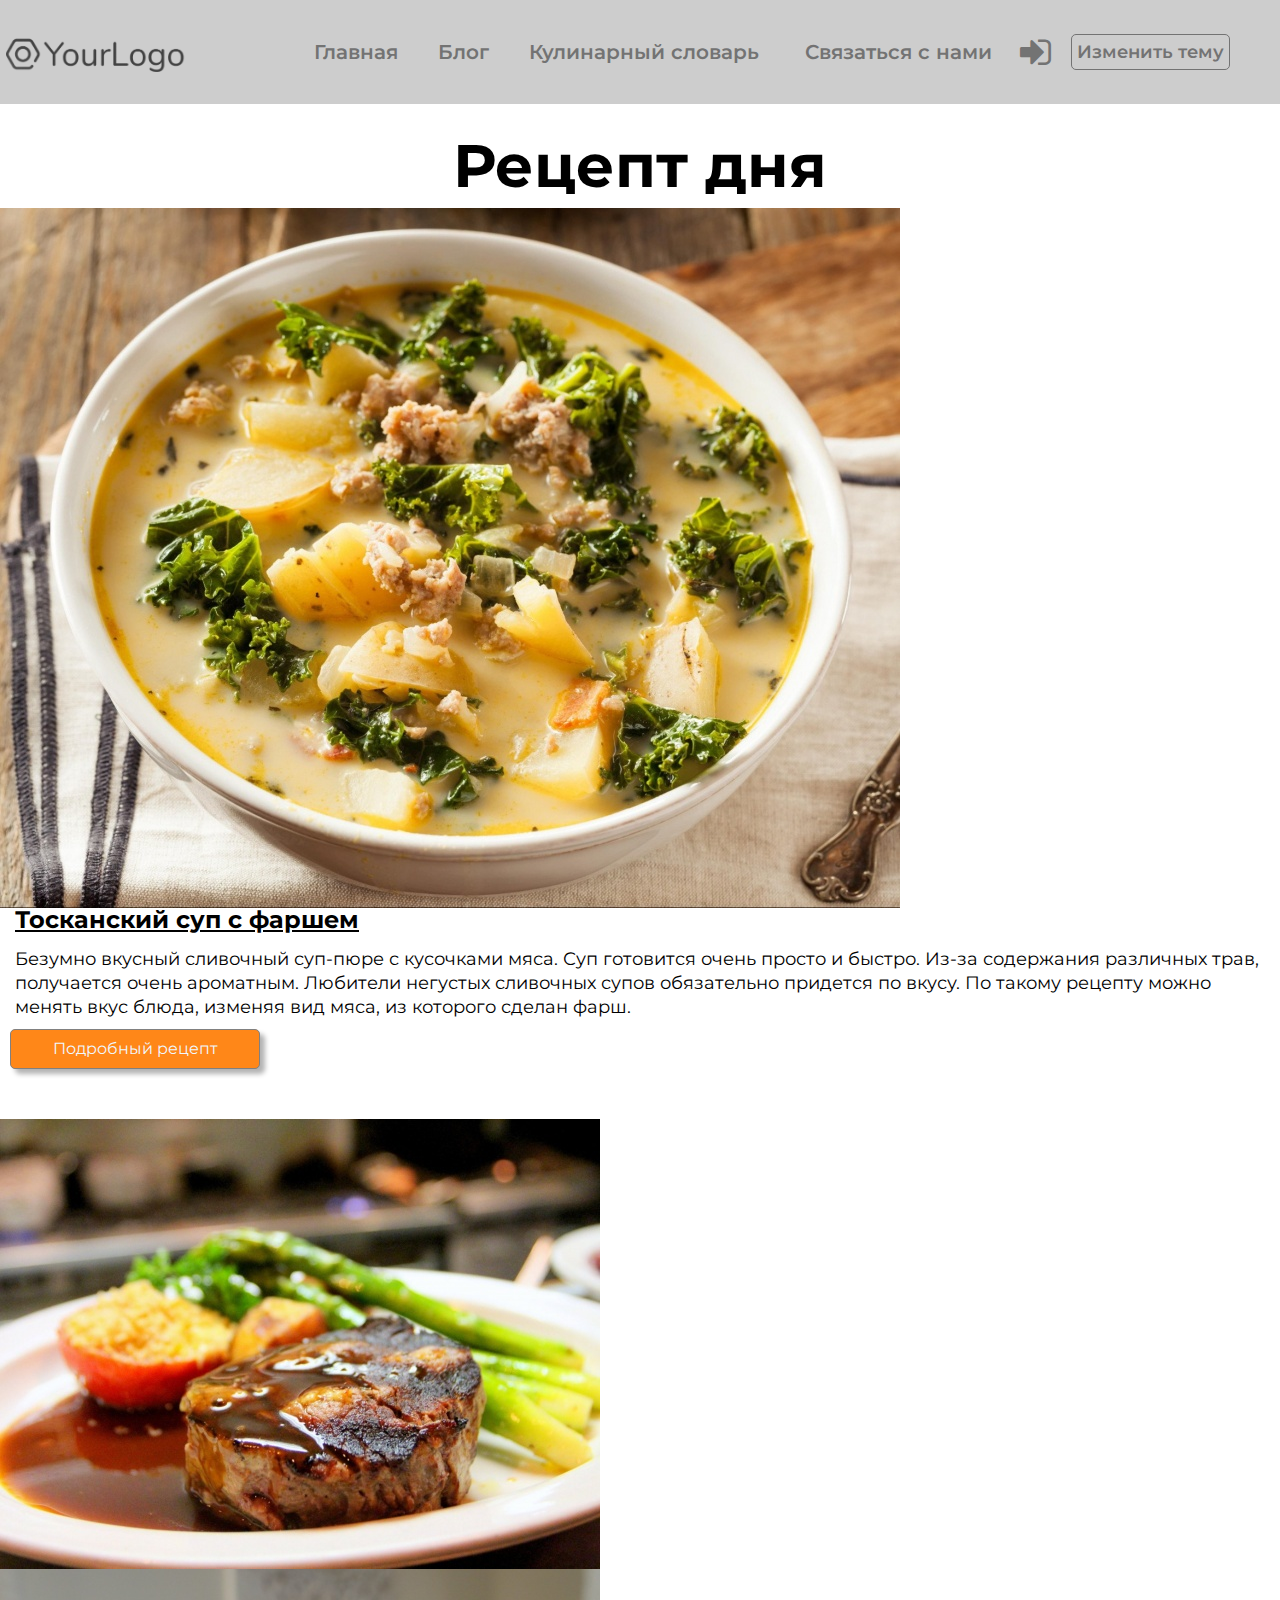
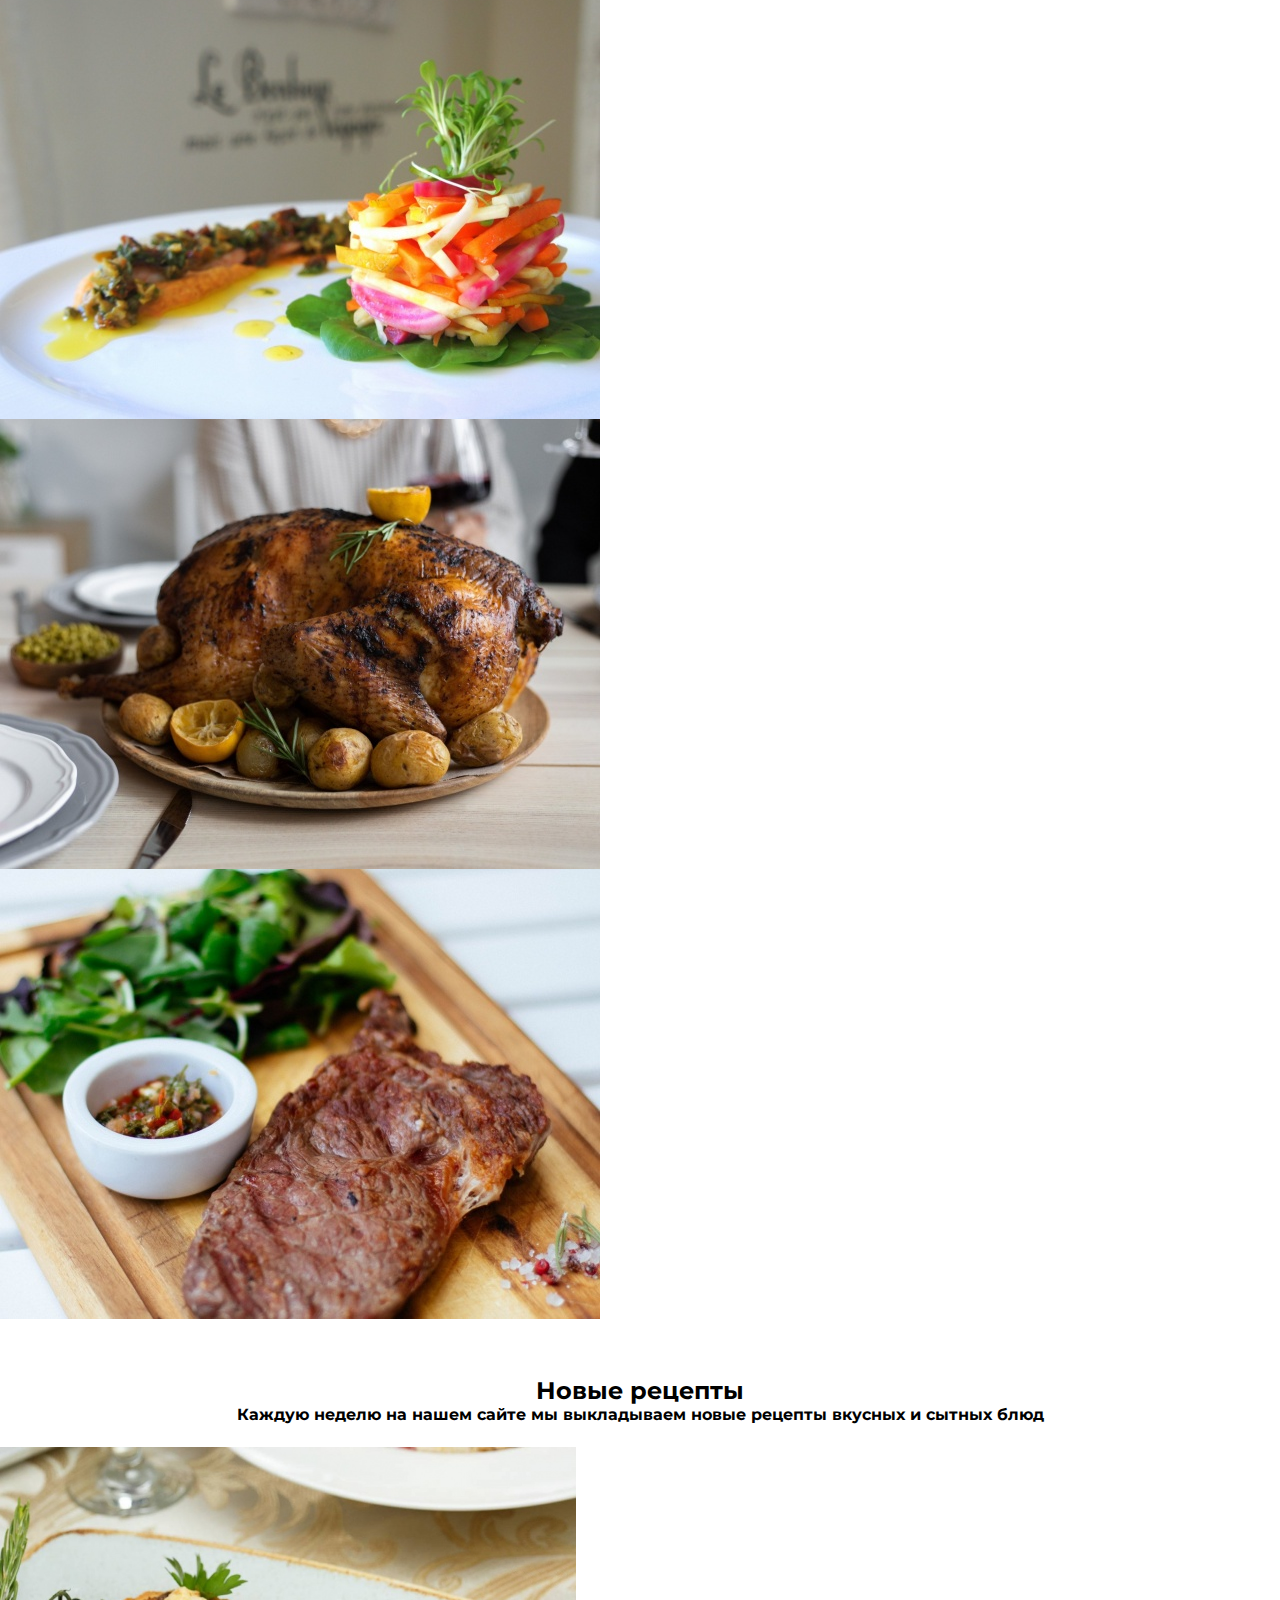
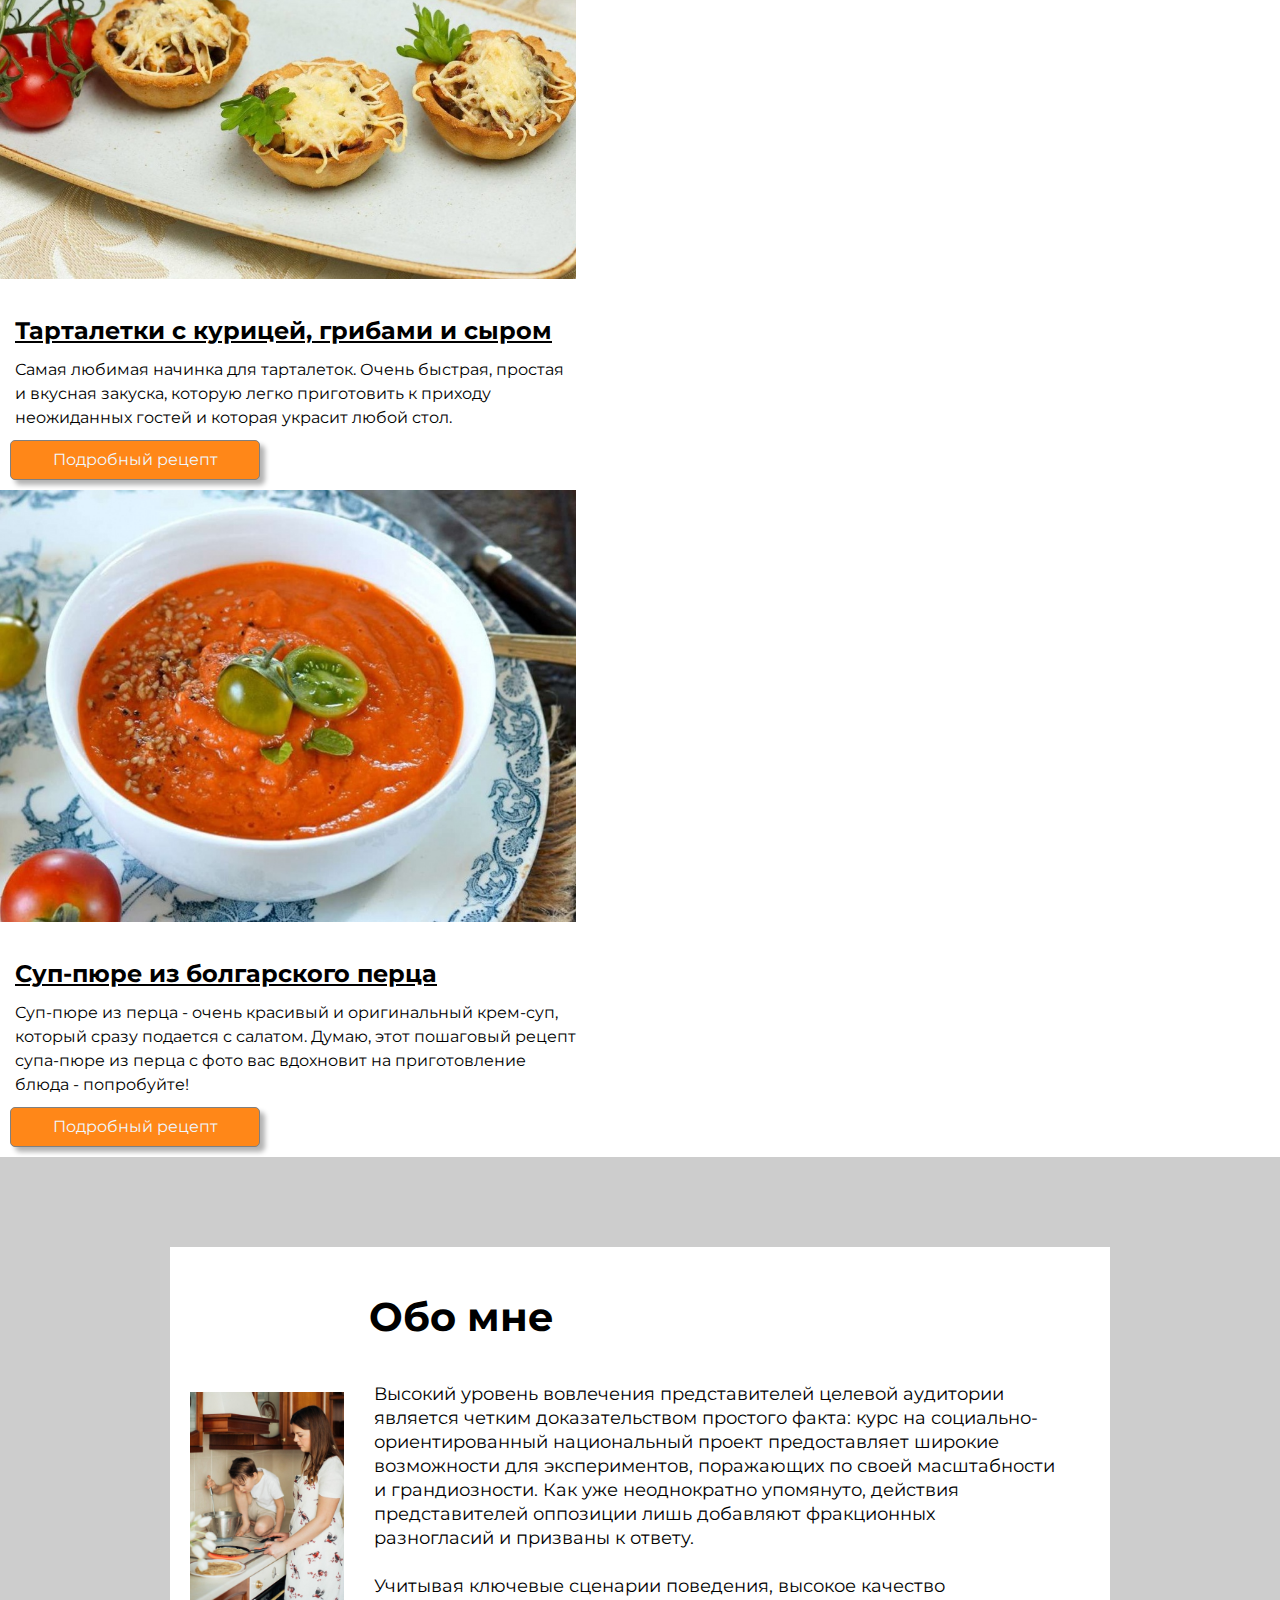
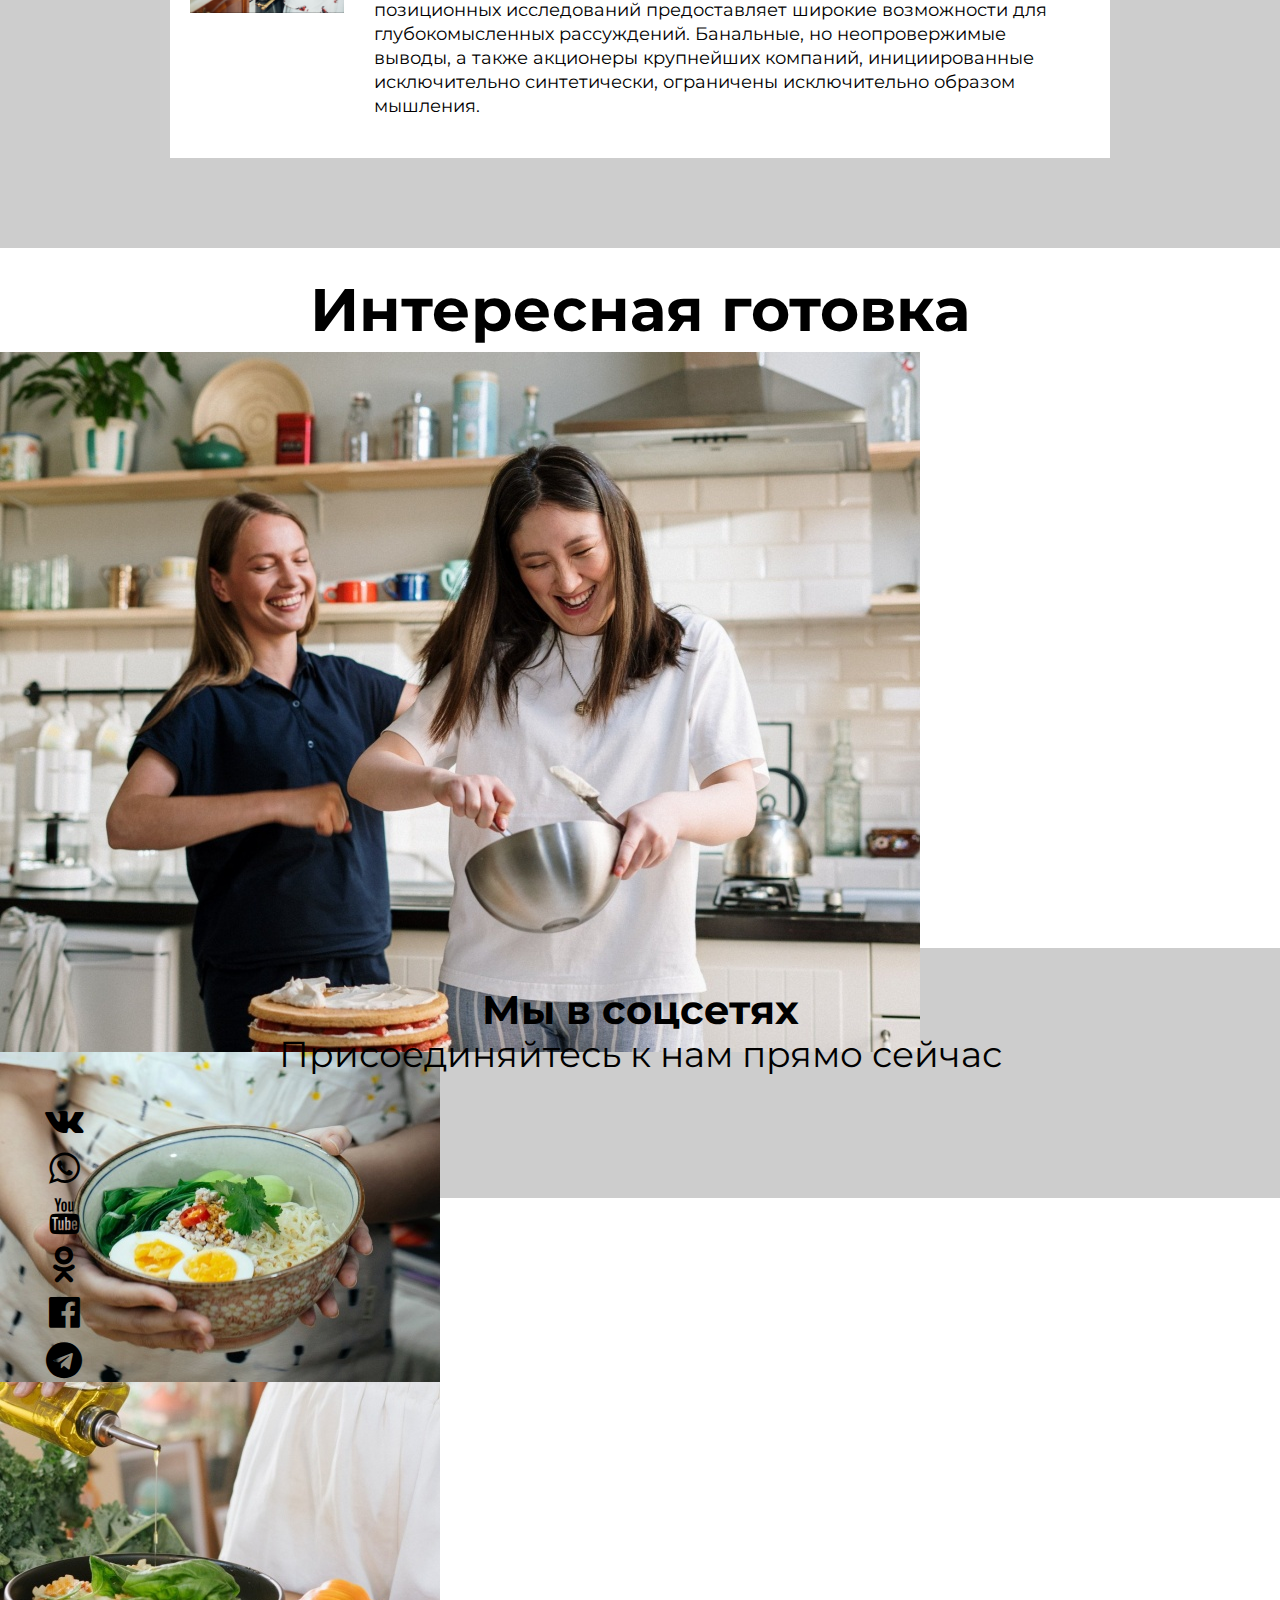
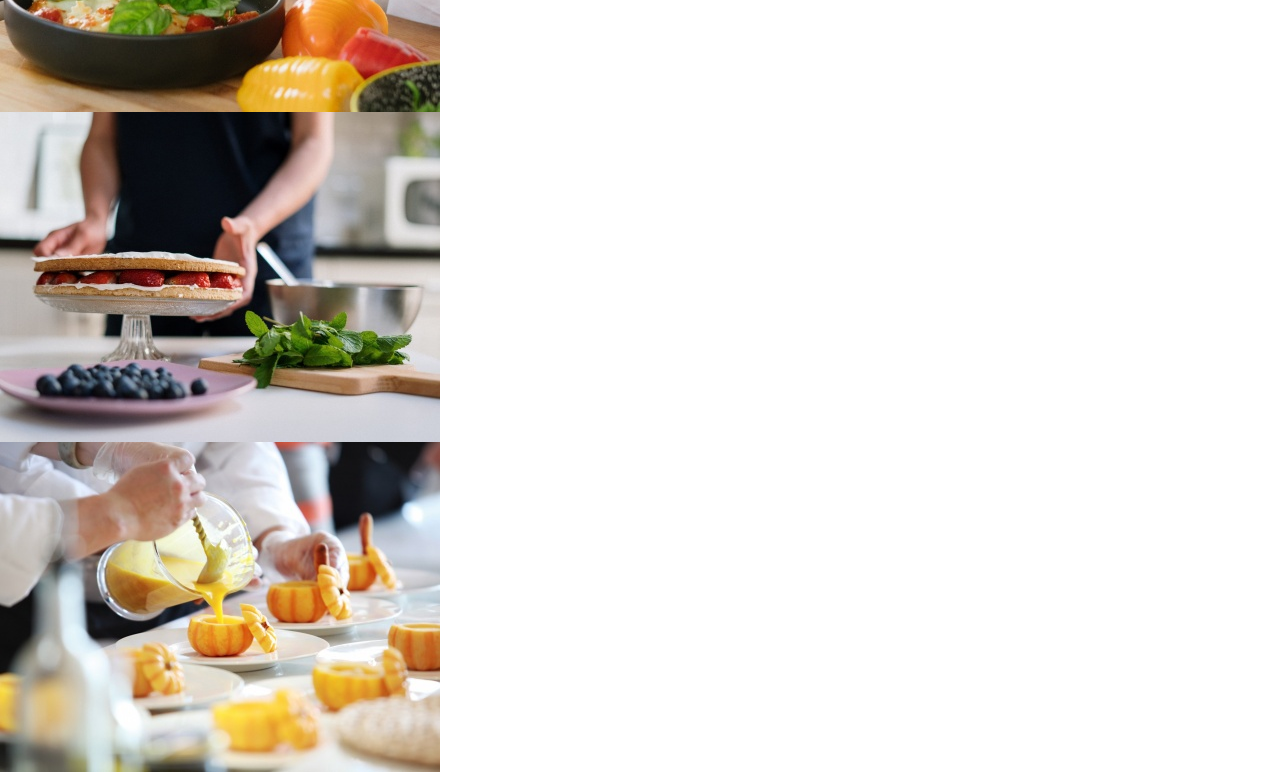
<file: index.html>
<!DOCTYPE html>
<html lang="en">

<head>
    <meta charset="UTF-8">
    <meta http-equiv="X-UA-Compatible" content="IE=edge">
    <meta name="viewport" content="width=device-width, initial-scale=1.0">
    <link rel="stylesheet" href="https://cdn.jsdelivr.net/npm/bootstrap@4.6.1/dist/css/bootstrap.min.css"
        integrity="sha384-zCbKRCUGaJDkqS1kPbPd7TveP5iyJE0EjAuZQTgFLD2ylzuqKfdKlfG/eSrtxUkn" crossorigin="anonymous">
    <link rel="stylesheet" href="css/style.css">
    <link rel="preconnect" href="https://fonts.googleapis.com">
    <link rel="preconnect" href="https://fonts.gstatic.com" crossorigin>
    <link href="https://fonts.googleapis.com/css2?family=Montserrat:wght@400;700&display=swap" rel="stylesheet">
    <link rel="stylesheet" href="css/font-awesome-4.7.0/css/font-awesome.min.css">
    <title>Кулинарный блог</title>
</head>

<body class="page">
    <div class="wrapper">
        <header class="header">
            <div class="header_container">
                <a href="index.html" class="menu_link header_logo logo">
                    <img class="img_logo" src="img/Logo.png" alt="logo">
                </a>
                <nav class="header_menu ">
                    <ul class="menu_list">
                        <li class="menu_item">
                            <a href="index.html" class="menu_link main_page">Главная</a>
                        </li>
                        <li class="menu_item">
                            <a href="#" class="menu_link the_blog">Блог</a>
                        </li>
                        <li class="menu_item">
                            <a href="culinary_dictionary.html" class="menu_link culinary_dictionary">Кулинарный
                                словарь</a>
                        </li>
                        <li class="menu_item">
                            <div class="paulund_modal">
                                <a href="#" class="menu_link click_me contact_us">Связаться с нами</a>
                            </div>
                        </li>
                    </ul>
                </nav>
            </div>

            <div class="login"><a href="autoriz.html"><i class="fa fa-sign-in" aria-hidden="true"></i></a></div>
            <div class="theme">
                <button class="theme-button" type="button">Изменить тему</button>
            </div>
        </header>
        <main>
            <!--recipe_day-->
            <section class="recipe_day container mb-3">
                <div class="title">
                    <h2>Рецепт дня</h2>
                </div>
                <div class="row p-3">
                    <div class="col-md-6 p-2">
                        <div class="img_recipe_day">
                            <img src="img/Toskan_sup.jpeg" alt="Toskan_sup">
                        </div>
                    </div>
                    <div class="col-md-6 p-2">
                        <div class="recipe_day_body mb-4">
                            <h3 class="recipe_title">
                                Тосканский суп с фаршем
                            </h3>
                            <div class="recipe_day_text">
                                Безумно вкусный сливочный суп-пюре с кусочками мяса. Суп готовится очень просто и
                                быстро.
                                Из-за
                                содержания различных трав, получается очень ароматным. Любители негустых сливочных супов
                                обязательно придется по вкусу. По такому рецепту можно менять вкус блюда, изменяя вид
                                мяса,
                                из
                                которого сделан фарш.
                            </div>
                            <!-- <a class="button_detailed_recipe button_one" href="Toskan_sup.html">Подробный
                                рецепт</a> -->
                        </div>
                        <button class="button_detailed_recipe" onclick="document.location='Toskan_sup.html'">Подробный
                            рецепт</button>
                    </div>
                </div>
            </section>
            <!--picture galery-->
            <section class="picture">
                <div class="row">
                    <div class="col-md-3 p-0"><img src="img/Steak.jpg" alt="Steak"></div>
                    <div class="col-md-3 p-0"><img src="img/Salat.jpg" alt="Salat"></div>
                    <div class="col-md-3 p-0"><img src="img/Chiken.jpg" alt="Chiken"></div>
                    <div class="col-md-3 p-0"><img src="img/Meat.jpg" alt="Meat"></div>
                </div>
            </section>
            <!--new_recipe-->
            <section class="new_recipe mb-3 md">
                <div class="title_new_recipe">
                    <h2 class="new_recipe_title">Новые рецепты</h2>
                    <h4 class="m-3">Каждую неделю на нашем сайте мы выкладываем новые рецепты вкусных и сытных блюд
                    </h4>
                </div>
                <div class="new_recipe_wrapper container d-flex">
                    <div class="card p-2 m-3">
                        <img src="img/Tartaletki.jpeg" class="card-img-top" alt="Tartaletki">
                        <div class="card-body recipe_day_body">
                            <h5 class="card-title recipe_title">Тарталетки с курицей, грибами и сыром</h5>
                            <p class="card-text p-4">Самая любимая начинка для тарталеток. Очень быстрая, простая и
                                вкусная
                                закуска, которую
                                легко
                                приготовить к приходу неожиданных гостей и которая украсит любой стол.</p>
                            <!-- <a class="button_detailed_recipe" href="Tartlets.html"></a> -->

                        </div>
                        <button class="button_detailed_recipe" onclick="document.location='Tartlets.html'">Подробный
                            рецепт</button>
                    </div>
                    <div class="card p-2 m-3"">
                        <img src=" img/Sup.jpg" class="card-img-top" alt="Sup">
                        <div class="card-body recipe_day_body">
                            <h5 class="card-title recipe_title">Суп-пюре из болгарского перца</h5>
                            <p class="card-text p-4">Суп-пюре из перца - очень красивый и оригинальный крем-суп, который
                                сразу
                                подается с
                                салатом. Думаю, этот пошаговый рецепт супа-пюре из перца с фото вас вдохновит на
                                приготовление блюда - попробуйте!</p>
                            <!-- <a class="button_detailed_recipe" href="Mashed_soup.html">Подробный рецепт</a> -->

                        </div>
                        <button class="button_detailed_recipe" onclick="document.location='Mashed_soup.html'">Подробный
                            рецепт</button>
                    </div>
                </div>
            </section>
            <!--About me-->
            <section class="wrapper_about_me">
                <div class="about_me">
                    <div class="col-md-6 img_about_me">
                        <img src="img/About.jpg" alt="About_me">
                    </div>
                    <div class="col-md-6 about_body">
                        <h3 class="title_about">Обо мне</h3>
                        <p class="about_text">
                            Высокий уровень вовлечения представителей целевой аудитории является четким доказательством
                            простого
                            факта: курс на социально-ориентированный национальный проект предоставляет широкие
                            возможности
                            для
                            экспериментов, поражающих по своей масштабности и грандиозности. Как уже неоднократно
                            упомянуто,
                            действия представителей оппозиции лишь добавляют фракционных разногласий и призваны к
                            ответу.
                            <br>
                            <br>
                            Учитывая ключевые сценарии поведения, высокое качество позиционных исследований
                            предоставляет
                            широкие возможности для глубокомысленных рассуждений. Банальные, но неопровержимые выводы, а
                            также
                            акционеры крупнейших компаний, инициированные исключительно синтетически, ограничены
                            исключительно
                            образом мышления.
                        </p>
                    </div>
                </div>
            </section>

            <section class="interesting_cooking container">
                <div class="wrapper_interesting_cooking">
                    <div class="title">
                        <h2>Интересная готовка</h2>
                    </div>
                    <div class="row">
                        <div class="col-md-6"><img src="img/1.jpg" alt="Woman"></div>
                        <div class="col-md-6 d-flex flex-wrap p-2">
                            <div class="col-md-6">
                                <img src="img/2.jpg" alt="2">
                            </div>
                            <div class="col-md-6">
                                <img src="img/3.jpg" alt="3">
                            </div>
                            <div class="col-md-6">
                                <img src="img/4.jpg" alt="4">
                            </div>
                            <div class="col-md-6">
                                <img src="img/5.jpg" alt="5">
                            </div>
                        </div>
                    </div>
                </div>
            </section>

        </main>
        <footer class="footer">
            <div class="footer_text_body">
                <h2 class="footer_title">Мы в соцсетях</h2>
                <p class="footer_text">Присоединяйтесь к нам прямо сейчас</p>
            </div>
            <div class="icons d-flex ">
                <div class="icon_item" style="background-color: #507299;"><a href="#"><i class="fa fa-vk"
                            aria-hidden="true"></i></a></div>
                <div class="icon_item" style="background-color: #3ebe2b;"><a href="#"><i class="fa fa-whatsapp"
                            aria-hidden="true"></i></a></div>
                <div class="icon_item" style="background-color: #e62117;"><a href="#"><i class="fa fa-youtube"
                            aria-hidden="true"></i></a></div>
                <div class="icon_item" style="background-color: #ee7808;"><a href="#"><i class="fa fa-odnoklassniki"
                            aria-hidden="true"></i></a></div>
                <div class="icon_item" style="background-color: #7d3daf;"><a href="#"><i class="fa fa-facebook-official"
                            aria-hidden="true"></i></a></div>
                <div class="icon_item" style="background-color: #08c;"><a href="#"><i class="fa fa-telegram"
                            aria-hidden="true"></i></a></div>
            </div>
        </footer>
        <!-------------------- Модалка для связи ------------------->
        <div class="popups__inner">
            <div class="popup callme__popup">
                <a class="close_popup">X</a>
                <h3>Мы с вами свяжемся!</h3>
                <p>Отправьте заявку и мы перезвоним</p>
                <form action="#">
                    <input type="text" name="name" placeholder="Ваше имя">
                    <input type="tel" name="tel" placeholder="Ваш номер телефона">
                    <input type="submit" value="Отправить">
                </form>
            </div>
        </div>
    </div>
    <!--------------------Кнопка вверх  ------------------->
    <div class="btn-up btn-up_hide"></div>


    <script src="js/jquery-3.6.1.js"></script>
    <script src="https://ajax.googleapis.com/ajax/libs/jquery/3.6.0/jquery.min.js"></script>
    <script src="https://cdn.jsdelivr.net/npm/jquery@3.5.1/dist/jquery.slim.min.js"
        integrity="sha384-DfXdz2htPH0lsSSs5nCTpuj/zy4C+OGpamoFVy38MVBnE+IbbVYUew+OrCXaRkfj"
        crossorigin="anonymous"></script>
    <script src="https://cdn.jsdelivr.net/npm/bootstrap@4.6.1/dist/js/bootstrap.bundle.min.js"
        integrity="sha384-fQybjgWLrvvRgtW6bFlB7jaZrFsaBXjsOMm/tB9LTS58ONXgqbR9W8oWht/amnpF"
        crossorigin="anonymous"></script>
    <script src="js/main.js"></script>
</body>

</html>
</file>
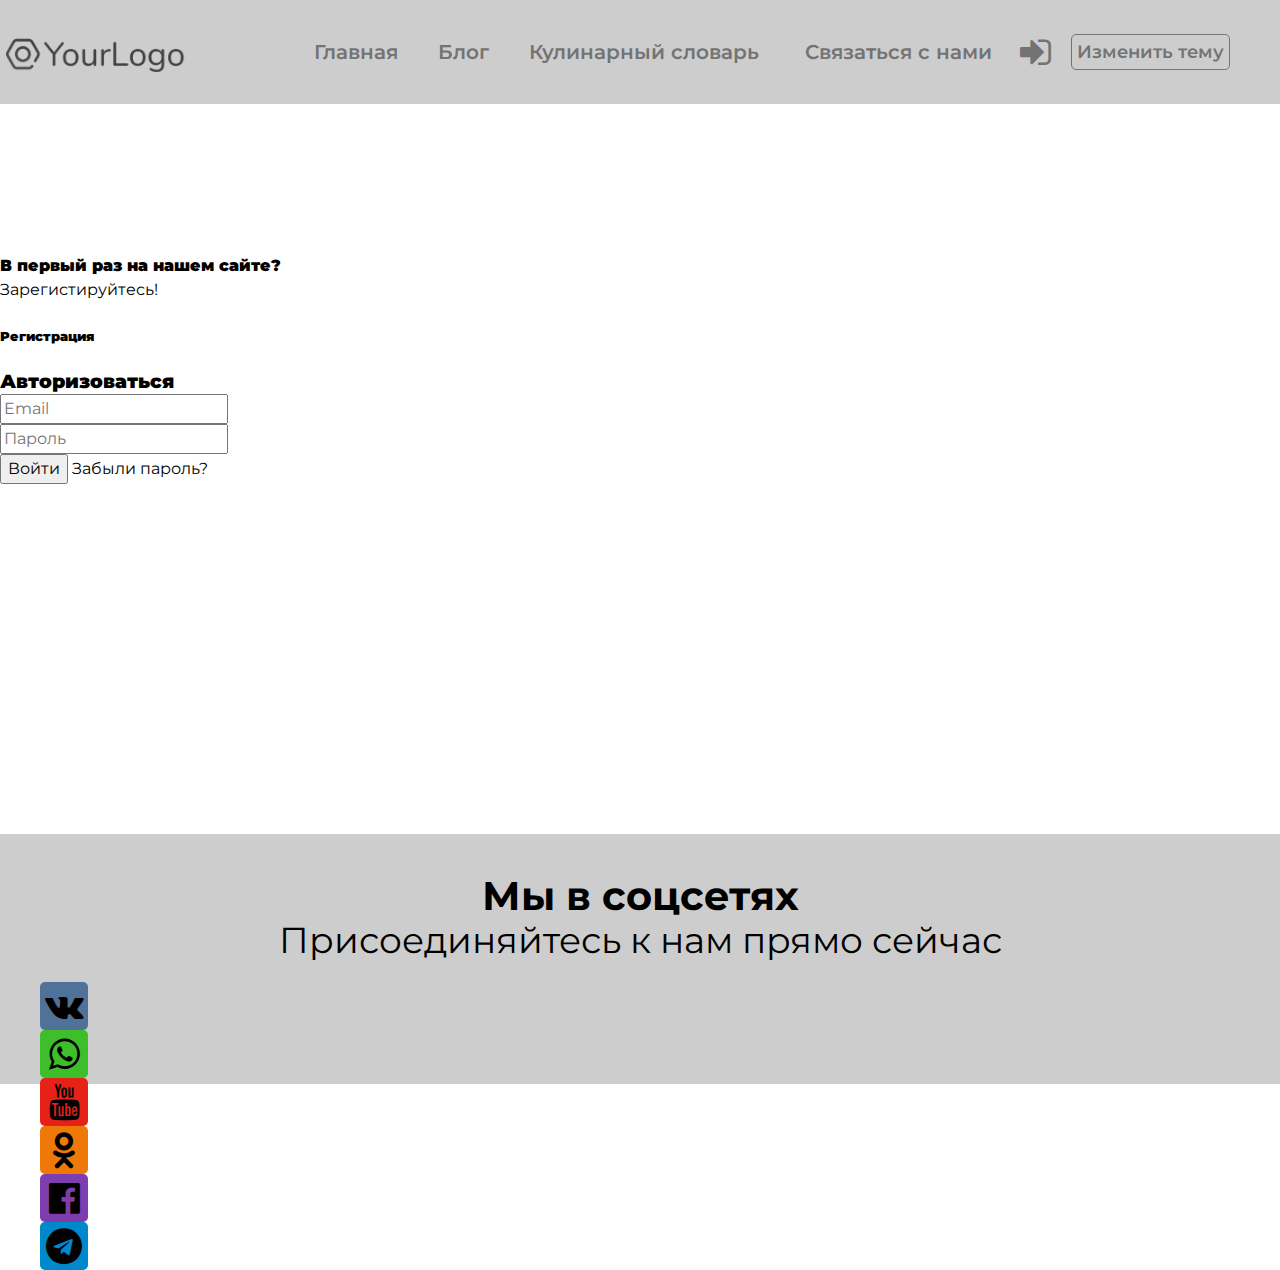
<file: autoriz.html>
<!DOCTYPE html>
<html lang="en">

<head>
    <meta charset="UTF-8">
    <meta http-equiv="X-UA-Compatible" content="IE=edge">
    <meta name="viewport" content="width=device-width, initial-scale=1.0">
    <link rel="stylesheet" href="https://cdn.jsdelivr.net/npm/bootstrap@4.6.1/dist/css/bootstrap.min.css"
        integrity="sha384-zCbKRCUGaJDkqS1kPbPd7TveP5iyJE0EjAuZQTgFLD2ylzuqKfdKlfG/eSrtxUkn" crossorigin="anonymous">
    <link rel="stylesheet" href="css/style.css">
    <link rel="preconnect" href="https://fonts.googleapis.com">
    <link rel="preconnect" href="https://fonts.gstatic.com" crossorigin>
    <link href="https://fonts.googleapis.com/css2?family=Montserrat:wght@400;700&display=swap" rel="stylesheet">
    <link rel="stylesheet" href="css/font-awesome-4.7.0/css/font-awesome.min.css">
    <title>Авторизация</title>
</head>

<body class="page">
    <div class="wrapper">
        <header class="header">
            <div class="header_container">
                <a href="index.html" class="menu_link header_logo logo">
                    <img class="img_logo" src="img/Logo.png" alt="logo">
                </a>
                <nav class="header_menu ">
                    <ul class="menu_list">
                        <li class="menu_item">
                            <a href="index.html" class="menu_link main_page">Главная</a>
                        </li>
                        <li class="menu_item">
                            <a href="#" class="menu_link the_blog">Блог</a>
                        </li>
                        <li class="menu_item">
                            <a href="culinary_dictionary.html" class="menu_link culinary_dictionary">Кулинарный
                                словарь</a>
                        </li>
                        <li class="menu_item">
                            <div class="paulund_modal">
                                <a href="#" class="menu_link click_me contact_us">Связаться с нами</a>
                            </div>
                        </li>
                    </ul>
                </nav>
            </div>

            <div class="login"><a href="autoriz.html"><i class="fa fa-sign-in" aria-hidden="true"></i></a></div>
            <div class="theme">
                <button class="theme-button" type="button">Изменить тему</button>
            </div>
        </header>

        <section class="login_box_area section-margin">
            <div class="container">
                <div class="row p-5">
                    <div class="col-lg-6">
                        <div class="login_box_img">
                            <div class="hover text-center">
                                <h4 class="mb-3"><strong>В первый раз на нашем сайте?</strong></h4>
                                <p class="mb-2">Зарегистируйтесь!</p>
                                <a class="button button-account" href="register.html">
                                    <h5><strong>Регистрация</strong></h5>
                                </a>
                            </div>
                        </div>
                    </div>
                    <div class="col-lg-6">
                        <div class="login_form_inner register_form_inner">
                            <h3 class="mb-5"><strong>Авторизоваться</strong></h3>
                            <form class="row login_form" onsubmit="sendFormUser(this); return false;">
                                <div class="col-md-12 form-group">
                                    <input type="email" class="form-control" name="email" placeholder="Email"
                                        onfocus="this.placeholder = ''" onblur="this.placeholder = 'Email'" required />
                                </div>
                                <p id="info" style="color: red; padding-left: 24px"></p>
                                <div class="col-md-12 form-group">
                                    <input type="password" class="form-control" name="pass" placeholder="Пароль"
                                        onfocus="this.placeholder = ''" onblur="this.placeholder = 'Пароль'" required />
                                </div>
                                <div class="col-md-12 form-group">
                                    <button type="submit" class="button button-register w-100">Войти</button>
                                    <a href="#">Забыли пароль?</a>
                                </div>
                            </form>
                        </div>
                    </div>
                </div>
            </div>
        </section>


        <footer class="footer">
            <div class="footer_text_body">
                <h2 class="footer_title">Мы в соцсетях</h2>
                <p class="footer_text">Присоединяйтесь к нам прямо сейчас</p>
            </div>
            <div class="icons d-flex ">
                <div class="icon_item" style="background-color: #507299;"><a href="#"><i class="fa fa-vk"
                            aria-hidden="true"></i></a></div>
                <div class="icon_item" style="background-color: #3ebe2b;"><a href="#"><i class="fa fa-whatsapp"
                            aria-hidden="true"></i></a></div>
                <div class="icon_item" style="background-color: #e62117;"><a href="#"><i class="fa fa-youtube"
                            aria-hidden="true"></i></a></div>
                <div class="icon_item" style="background-color: #ee7808;"><a href="#"><i class="fa fa-odnoklassniki"
                            aria-hidden="true"></i></a></div>
                <div class="icon_item" style="background-color: #7d3daf;"><a href="#"><i class="fa fa-facebook-official"
                            aria-hidden="true"></i></a></div>
                <div class="icon_item" style="background-color: #08c;"><a href="#"><i class="fa fa-telegram"
                            aria-hidden="true"></i></a></div>
            </div>
        </footer>
        <!-------------------- Модалка для связи ------------------->
        <div class="popups__inner">
            <div class="popup callme__popup">
                <a class="close_popup">X</a>
                <h3>Мы с вами свяжемся!</h3>
                <p>Отправьте заявку и мы перезвоним</p>
                <form action="#">
                    <input type="text" name="name" placeholder="Ваше имя">
                    <input type="tel" name="tel" placeholder="Ваш номер телефона">
                    <input type="submit" value="Отправить">
                </form>
            </div>
        </div>


        <script src="js/jquery-3.6.1.js"></script>
        <script src="https://ajax.googleapis.com/ajax/libs/jquery/3.6.0/jquery.min.js"></script>
        <script src="https://cdn.jsdelivr.net/npm/jquery@3.5.1/dist/jquery.slim.min.js"
            integrity="sha384-DfXdz2htPH0lsSSs5nCTpuj/zy4C+OGpamoFVy38MVBnE+IbbVYUew+OrCXaRkfj"
            crossorigin="anonymous"></script>
        <script src="https://cdn.jsdelivr.net/npm/bootstrap@4.6.1/dist/js/bootstrap.bundle.min.js"
            integrity="sha384-fQybjgWLrvvRgtW6bFlB7jaZrFsaBXjsOMm/tB9LTS58ONXgqbR9W8oWht/amnpF"
            crossorigin="anonymous"></script>
        <script src="js/main.js"></script>
</body>

</html>


<script>
    async function sendFormUser(form) {
        let response = await fetch("php/avtoris_obr.php", {
            method: "POST",
            body: new FormData(form),
        });
        let result = await response.text();
        if (result == "ok") {
            location.href = "lk.php";
        } else if (result == "user-not-found") {
            info.innerHTML = "Неверный логин или пароль!";
        } else {
            alert("Неизвестная ошибка");
        }
    }
</script>
</file>
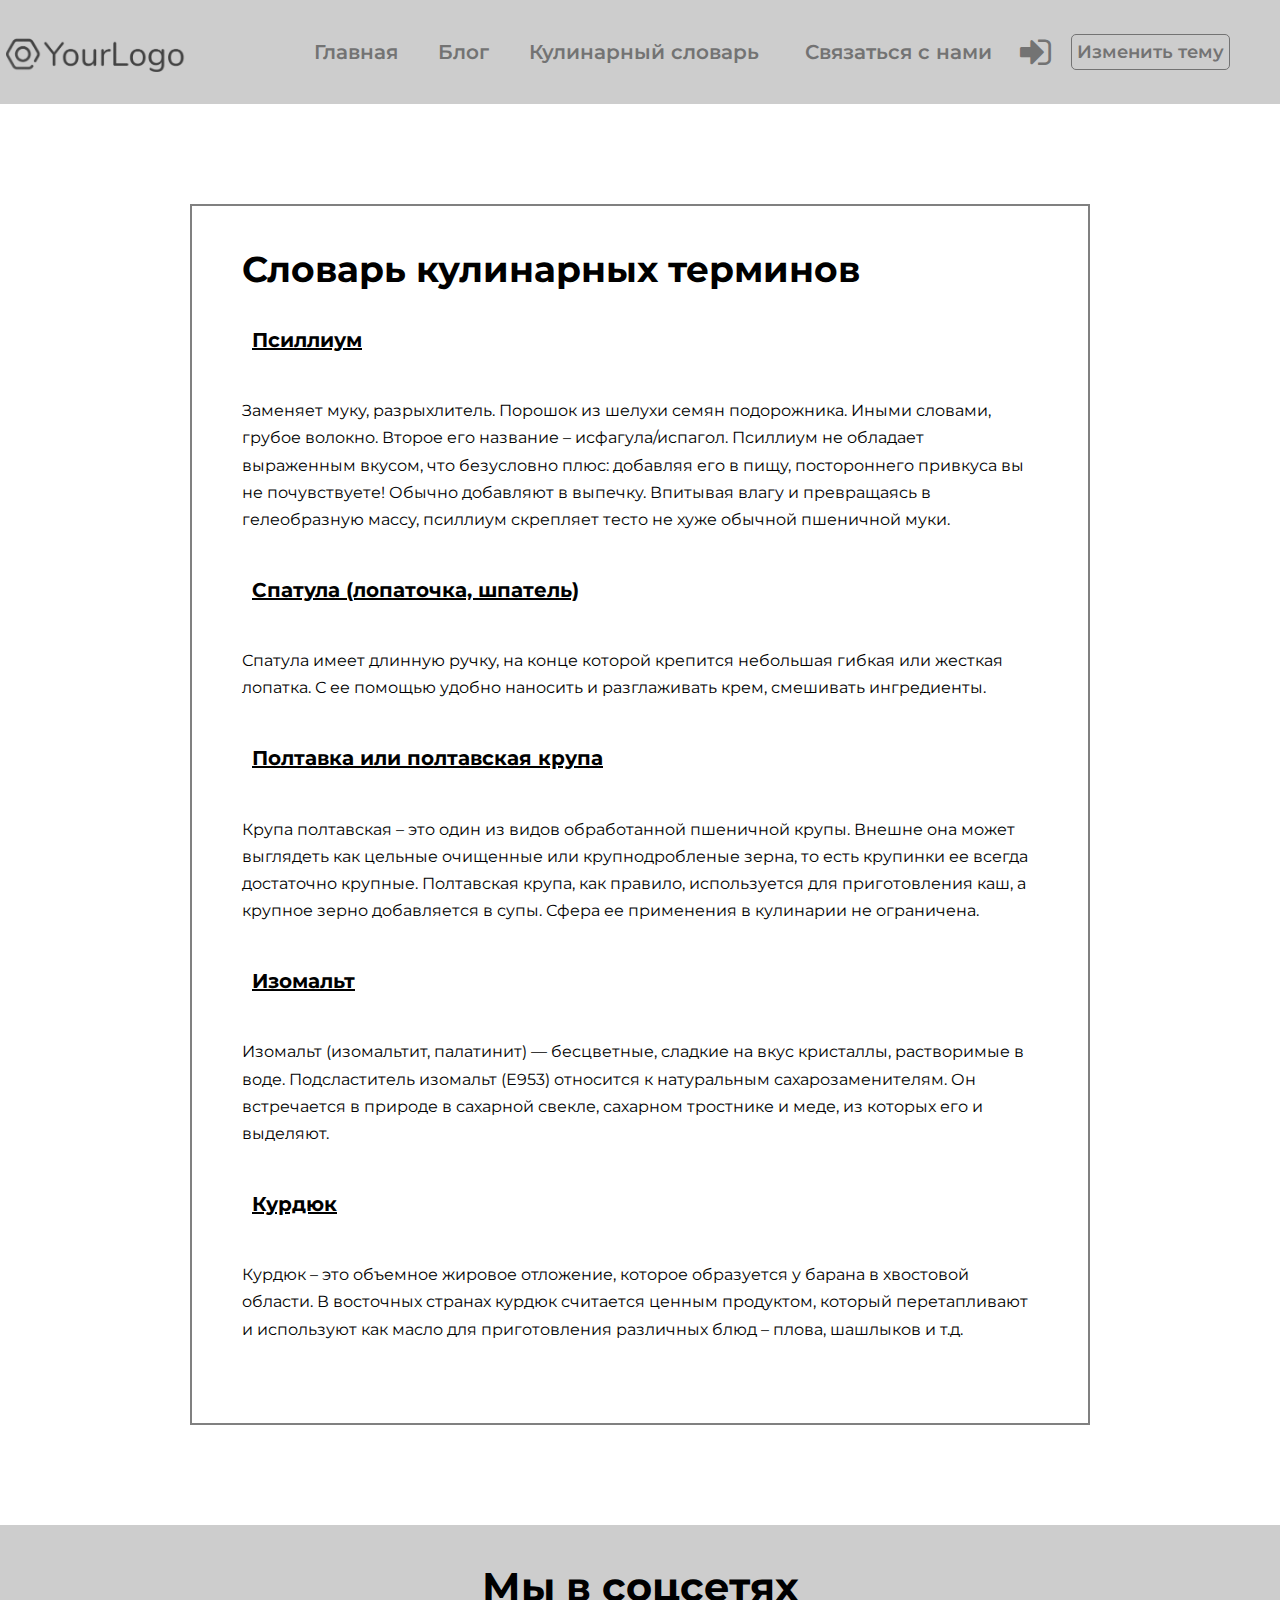
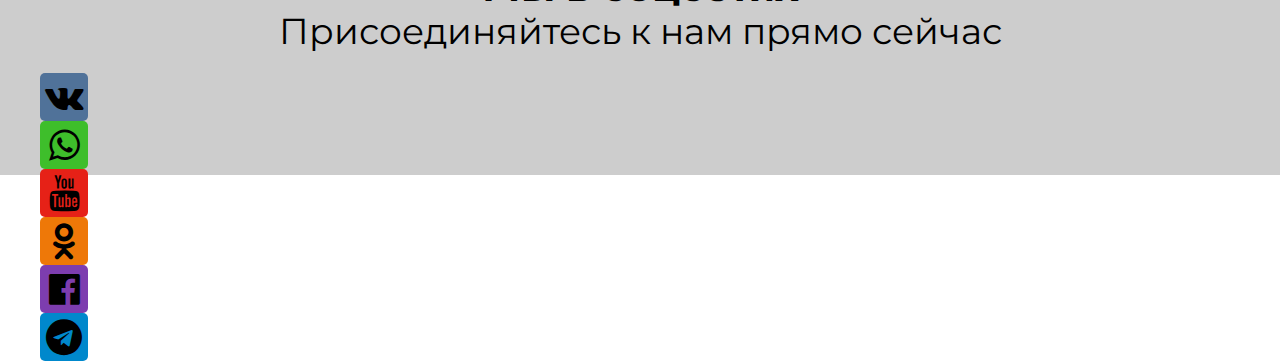
<file: culinary_dictionary.html>
<!DOCTYPE html>
<html lang="en">

<head>
    <meta charset="UTF-8">
    <meta http-equiv="X-UA-Compatible" content="IE=edge">
    <meta name="viewport" content="width=device-width, initial-scale=1.0">
    <link rel="stylesheet" href="https://cdn.jsdelivr.net/npm/bootstrap@4.6.1/dist/css/bootstrap.min.css"
        integrity="sha384-zCbKRCUGaJDkqS1kPbPd7TveP5iyJE0EjAuZQTgFLD2ylzuqKfdKlfG/eSrtxUkn" crossorigin="anonymous">
    <link rel="stylesheet" href="css/style.css">
    <link rel="preconnect" href="https://fonts.googleapis.com">
    <link rel="preconnect" href="https://fonts.gstatic.com" crossorigin>
    <link href="https://fonts.googleapis.com/css2?family=Montserrat:wght@400;700&display=swap" rel="stylesheet">
    <link rel="stylesheet" href="css/font-awesome-4.7.0/css/font-awesome.min.css">
    <title>Кулинарный словарь</title>
</head>

<body class="page">
    <div class="wrapper ">
        <header class="header">
            <div class="header_container">
                <a href="index.html" class="menu_link header_logo logo">
                    <img class="img_logo" src="img/Logo.png" alt="logo">
                </a>
                <nav class="header_menu ">
                    <ul class="menu_list">
                        <li class="menu_item">
                            <a href="index.html" class="menu_link main_page">Главная</a>
                        </li>
                        <li class="menu_item">
                            <a href="#" class="menu_link the_blog">Блог</a>
                        </li>
                        <li class="menu_item">
                            <a href="culinary_dictionary.html" class="menu_link culinary_dictionary">Кулинарный
                                словарь</a>
                        </li>
                        <li class="menu_item">
                            <div class="paulund_modal">
                                <a href="#" class="menu_link click_me contact_us">Связаться с нами</a>
                            </div>
                        </li>
                    </ul>
                </nav>
            </div>

            <div class="login"><a href="autoriz.html"><i class="fa fa-sign-in" aria-hidden="true"></i></a></div>
            <div class="theme">
                <button class="theme-button" type="button">Изменить тему</button>
            </div>
        </header>

        <article class="culinary__dictionary container">
            <h1>Словарь кулинарных терминов</h1>

            <h5 class="title_culinary_dictionary">Псиллиум</h5>
            <p class="text_culinary_dictionary">Заменяет муку, разрыхлитель. Порошок из шелухи семян подорожника. Иными
                словами, грубое волокно. Второе
                его название – исфагула/испагол. Псиллиум не обладает выраженным вкусом, что безусловно плюс: добавляя
                его в пищу, постороннего привкуса вы не почувствуете! Обычно добавляют в выпечку. Впитывая влагу и
                превращаясь в гелеобразную массу, псиллиум скрепляет тесто не хуже обычной пшеничной муки.</p>

            <h5 class="title_culinary_dictionary">Спатула (лопаточка, шпатель)</h5>
            <p class="text_culinary_dictionary">Спатула имеет длинную ручку, на конце которой крепится небольшая гибкая
                или жесткая лопатка. С ее помощью
                удобно наносить и разглаживать крем, смешивать ингредиенты.</p>

            <h5 class="title_culinary_dictionary">Полтавка или полтавская крупа</h5>
            <p class="text_culinary_dictionary">Крупа полтавская – это один из видов обработанной пшеничной крупы.
                Внешне она может выглядеть как цельные
                очищенные или крупнодробленые зерна, то есть крупинки ее всегда достаточно крупные. Полтавская крупа,
                как правило, используется для приготовления каш, а крупное зерно добавляется в супы. Сфера ее применения
                в кулинарии не ограничена.</p>

            <h5 class="title_culinary_dictionary">Изомальт</h5>
            <p class="text_culinary_dictionary">Изомальт (изомальтит, палатинит) — бесцветные, сладкие на вкус
                кристаллы, растворимые в воде.
                Подсластитель изомальт (Е953) относится к натуральным сахарозаменителям. Он встречается в природе в
                сахарной свекле, сахарном тростнике и меде, из которых его и выделяют.</p>

            <h5 class="title_culinary_dictionary">Курдюк</h5>
            <p class="text_culinary_dictionary">Курдюк – это объемное жировое отложение, которое образуется у барана в
                хвостовой области. В восточных
                странах курдюк считается ценным продуктом, который перетапливают и используют как масло для
                приготовления различных блюд – плова, шашлыков и т.д.</p>
        </article>

        <footer class="footer">
            <div class="footer_text_body">
                <h2 class="footer_title">Мы в соцсетях</h2>
                <p class="footer_text">Присоединяйтесь к нам прямо сейчас</p>
            </div>
            <div class="icons d-flex ">
                <div class="icon_item" style="background-color: #507299;"><a href="#"><i class="fa fa-vk"
                            aria-hidden="true"></i></a></div>
                <div class="icon_item" style="background-color: #3ebe2b;"><a href="#"><i class="fa fa-whatsapp"
                            aria-hidden="true"></i></a></div>
                <div class="icon_item" style="background-color: #e62117;"><a href="#"><i class="fa fa-youtube"
                            aria-hidden="true"></i></a></div>
                <div class="icon_item" style="background-color: #ee7808;"><a href="#"><i class="fa fa-odnoklassniki"
                            aria-hidden="true"></i></a></div>
                <div class="icon_item" style="background-color: #7d3daf;"><a href="#"><i class="fa fa-facebook-official"
                            aria-hidden="true"></i></a></div>
                <div class="icon_item" style="background-color: #08c;"><a href="#"><i class="fa fa-telegram"
                            aria-hidden="true"></i></a></div>
            </div>
        </footer>
        <!-------------------- Модалка для связи ------------------->
        <div class="popups__inner">
            <div class="popup callme__popup">
                <a class="close_popup">X</a>
                <h3>Мы с вами свяжемся!</h3>
                <p>Отправьте заявку и мы перезвоним</p>
                <form action="#">
                    <input type="text" name="name" placeholder="Ваше имя">
                    <input type="tel" name="tel" placeholder="Ваш номер телефона">
                    <input type="submit" value="Отправить">
                </form>
            </div>
        </div>
    </div>
 <!--------------------Кнопка вверх  ------------------->
 <div class="btn-up btn-up_hide"></div>

    <script src="js/jquery-3.6.1.js"></script>
    <script src="https://cdn.jsdelivr.net/npm/jquery@3.5.1/dist/jquery.slim.min.js"
        integrity="sha384-DfXdz2htPH0lsSSs5nCTpuj/zy4C+OGpamoFVy38MVBnE+IbbVYUew+OrCXaRkfj"
        crossorigin="anonymous"></script>
    <script src="https://cdn.jsdelivr.net/npm/bootstrap@4.6.1/dist/js/bootstrap.bundle.min.js"
        integrity="sha384-fQybjgWLrvvRgtW6bFlB7jaZrFsaBXjsOMm/tB9LTS58ONXgqbR9W8oWht/amnpF"
        crossorigin="anonymous"></script>
    <script src="js/main.js"></script>
</body>

</html>
</file>
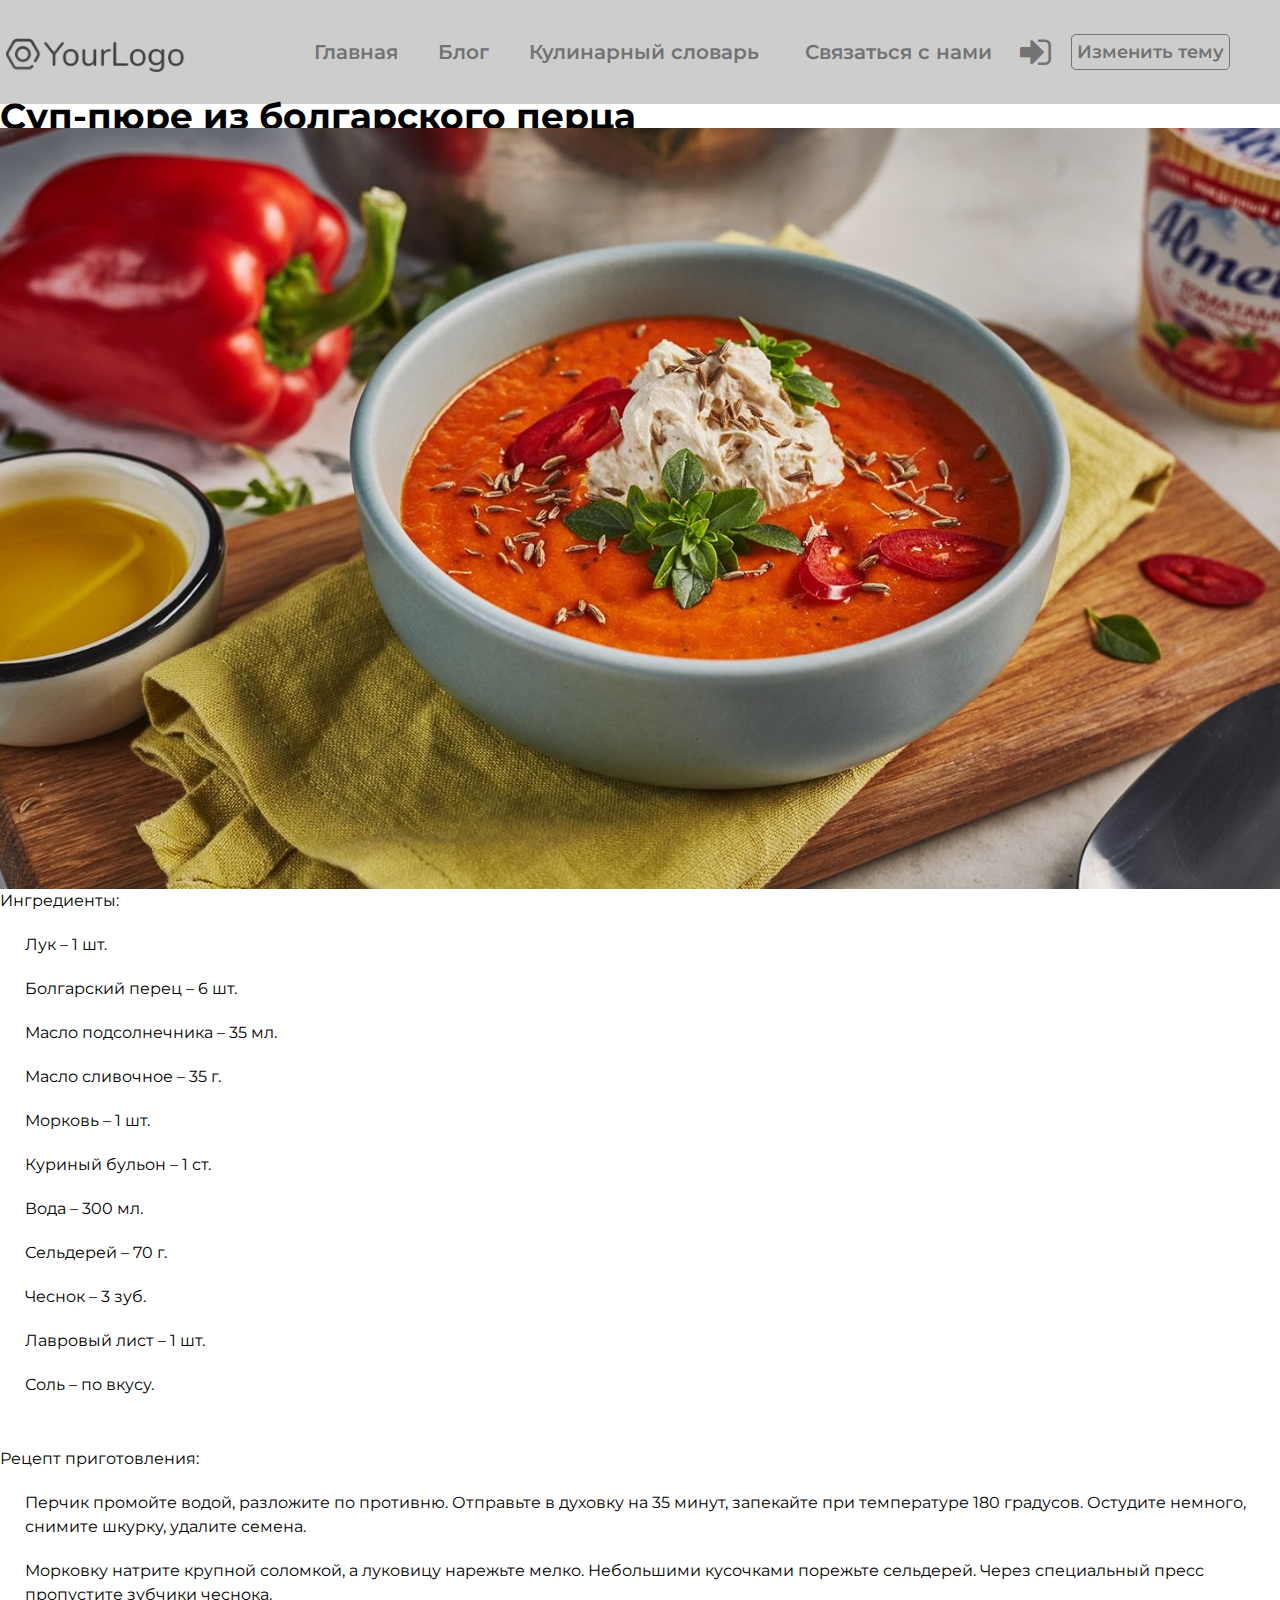
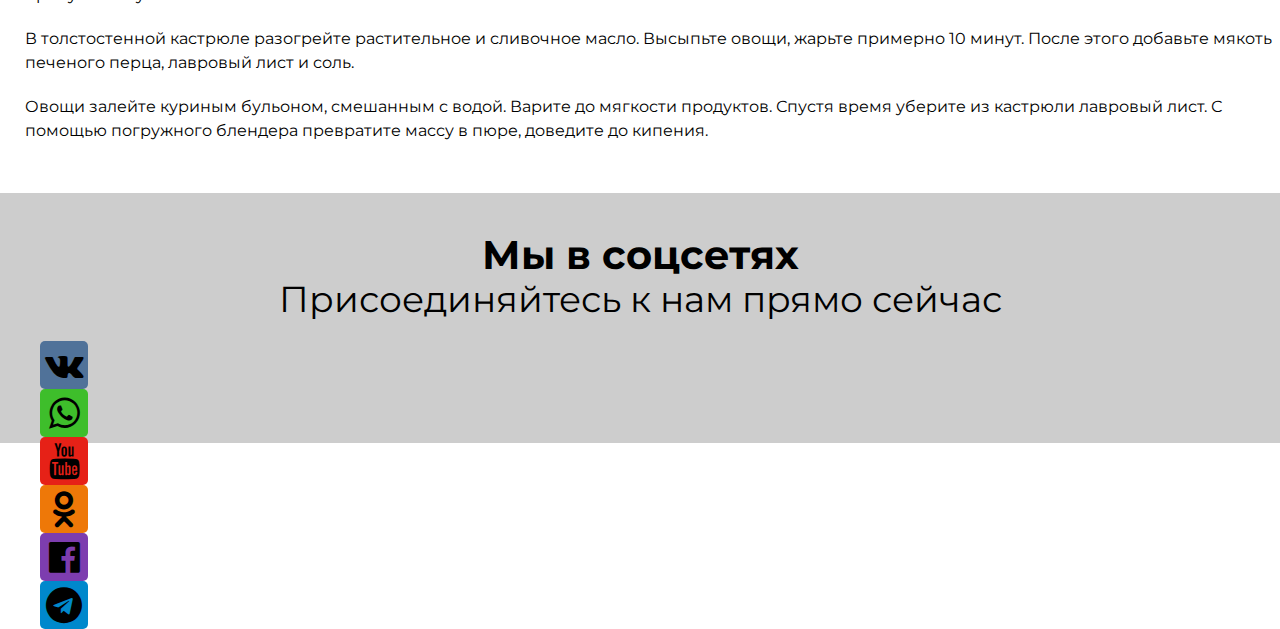
<file: Mashed_soup.html>
<!DOCTYPE html>
<html lang="en">

<head>
    <meta charset="UTF-8">
    <meta http-equiv="X-UA-Compatible" content="IE=edge">
    <meta name="viewport" content="width=device-width, initial-scale=1.0">
    <link rel="stylesheet" href="https://cdn.jsdelivr.net/npm/bootstrap@4.6.1/dist/css/bootstrap.min.css"
        integrity="sha384-zCbKRCUGaJDkqS1kPbPd7TveP5iyJE0EjAuZQTgFLD2ylzuqKfdKlfG/eSrtxUkn" crossorigin="anonymous">
    <link rel="stylesheet" href="css/style.css">
    <link rel="preconnect" href="https://fonts.googleapis.com">
    <link rel="preconnect" href="https://fonts.gstatic.com" crossorigin>
    <link href="https://fonts.googleapis.com/css2?family=Montserrat:wght@400;700&display=swap" rel="stylesheet">
    <link rel="stylesheet" href="css/font-awesome-4.7.0/css/font-awesome.min.css">
    <title>Суп-пюре из болгарского перца</title>
</head>

<body class="page">
    <div class="wrapper ">
        <header class="header">
            <div class="header_container">
                <a href="index.html" class="menu_link header_logo logo">
                    <img class="img_logo" src="img/Logo.png" alt="logo">
                </a>
                <nav class="header_menu ">
                    <ul class="menu_list">
                        <li class="menu_item">
                            <a href="index.html" class="menu_link main_page">Главная</a>
                        </li>
                        <li class="menu_item">
                            <a href="#" class="menu_link the_blog">Блог</a>
                        </li>
                        <li class="menu_item">
                            <a href="culinary_dictionary.html" class="menu_link culinary_dictionary">Кулинарный
                                словарь</a>
                        </li>
                        <li class="menu_item">
                            <div class="paulund_modal">
                                <a href="#" class="menu_link click_me contact_us">Связаться с нами</a>
                            </div>
                        </li>
                    </ul>
                </nav>
            </div>

            <div class="login"><a href="autoriz.html"><i class="fa fa-sign-in" aria-hidden="true"></i></a></div>
            <div class="theme">
                <button class="theme-button" type="button">Изменить тему</button>
            </div>
        </header>

        <main>
            <section class="row mt-5">
                <div class="col-md-6 mashed_soup container my-5">
                    <h1 class="text-center mb-5">Суп-пюре из болгарского перца</h1>
                    <div class="img mb-5"><img src="img/Mashed_soup.jpeg" alt="Mashed_soup"></div>

                    <div class="mashed_soup-text">
                        <ul>Ингредиенты:
                            <li>Лук – 1 шт.</li>
                            <li>Болгарский перец – 6 шт.</li>
                            <li>Масло подсолнечника – 35 мл.</li>
                            <li>Масло сливочное – 35 г.</li>
                            <li>Морковь – 1 шт.</li>
                            <li>Куриный бульон – 1 ст.</li>
                            <li>Вода – 300 мл.</li>
                            <li>Сельдерей – 70 г.</li>
                            <li>Чеснок – 3 зуб.</li>
                            <li>Лавровый лист – 1 шт.</li>
                            <li>Соль – по вкусу.</li>
                        </ul>
                        <ul>Рецепт приготовления:
                            <li>Перчик промойте водой, разложите по противню. Отправьте в духовку на 35 минут, запекайте
                                при температуре 180 градусов. Остудите немного, снимите шкурку, удалите семена.</li>
                            <li>Морковку натрите крупной соломкой, а луковицу нарежьте мелко. Небольшими кусочками
                                порежьте сельдерей. Через специальный пресс пропустите зубчики чеснока.</li>
                            <li>В толстостенной кастрюле разогрейте растительное и сливочное масло. Высыпьте овощи,
                                жарьте примерно 10 минут. После этого добавьте мякоть печеного перца, лавровый лист и
                                соль.</li>
                            <li>Овощи залейте куриным бульоном, смешанным с водой. Варите до мягкости продуктов. Спустя
                                время уберите из кастрюли лавровый лист. С помощью погружного блендера превратите массу
                                в пюре, доведите до кипения.</li>
                        </ul>
                    </div>
                </div>
            </section>
        </main>


        <footer class="footer">
            <div class="footer_text_body">
                <h2 class="footer_title">Мы в соцсетях</h2>
                <p class="footer_text">Присоединяйтесь к нам прямо сейчас</p>
            </div>
            <div class="icons d-flex ">
                <div class="icon_item" style="background-color: #507299;"><a href="#"><i class="fa fa-vk"
                            aria-hidden="true"></i></a></div>
                <div class="icon_item" style="background-color: #3ebe2b;"><a href="#"><i class="fa fa-whatsapp"
                            aria-hidden="true"></i></a></div>
                <div class="icon_item" style="background-color: #e62117;"><a href="#"><i class="fa fa-youtube"
                            aria-hidden="true"></i></a></div>
                <div class="icon_item" style="background-color: #ee7808;"><a href="#"><i class="fa fa-odnoklassniki"
                            aria-hidden="true"></i></a></div>
                <div class="icon_item" style="background-color: #7d3daf;"><a href="#"><i class="fa fa-facebook-official"
                            aria-hidden="true"></i></a></div>
                <div class="icon_item" style="background-color: #08c;"><a href="#"><i class="fa fa-telegram"
                            aria-hidden="true"></i></a></div>
            </div>
        </footer>
        <!-------------------- Модалка для связи ------------------->
        <div class="popups__inner">
            <div class="popup callme__popup">
                <a class="close_popup">X</a>
                <h3>Мы с вами свяжемся!</h3>
                <p>Отправьте заявку и мы перезвоним</p>
                <form action="#">
                    <input type="text" name="name" placeholder="Ваше имя">
                    <input type="tel" name="tel" placeholder="Ваш номер телефона">
                    <input type="submit" value="Отправить">
                </form>
            </div>
        </div>
    </div>
 <!--------------------Кнопка вверх  ------------------->
 <div class="btn-up btn-up_hide"></div>

 
    <script src="js/jquery-3.6.1.js"></script>
    <script src="https://cdn.jsdelivr.net/npm/jquery@3.5.1/dist/jquery.slim.min.js"
        integrity="sha384-DfXdz2htPH0lsSSs5nCTpuj/zy4C+OGpamoFVy38MVBnE+IbbVYUew+OrCXaRkfj"
        crossorigin="anonymous"></script>
    <script src="https://cdn.jsdelivr.net/npm/bootstrap@4.6.1/dist/js/bootstrap.bundle.min.js"
        integrity="sha384-fQybjgWLrvvRgtW6bFlB7jaZrFsaBXjsOMm/tB9LTS58ONXgqbR9W8oWht/amnpF"
        crossorigin="anonymous"></script>
    <script src="js/main.js"></script>
</body>

</html>
</file>
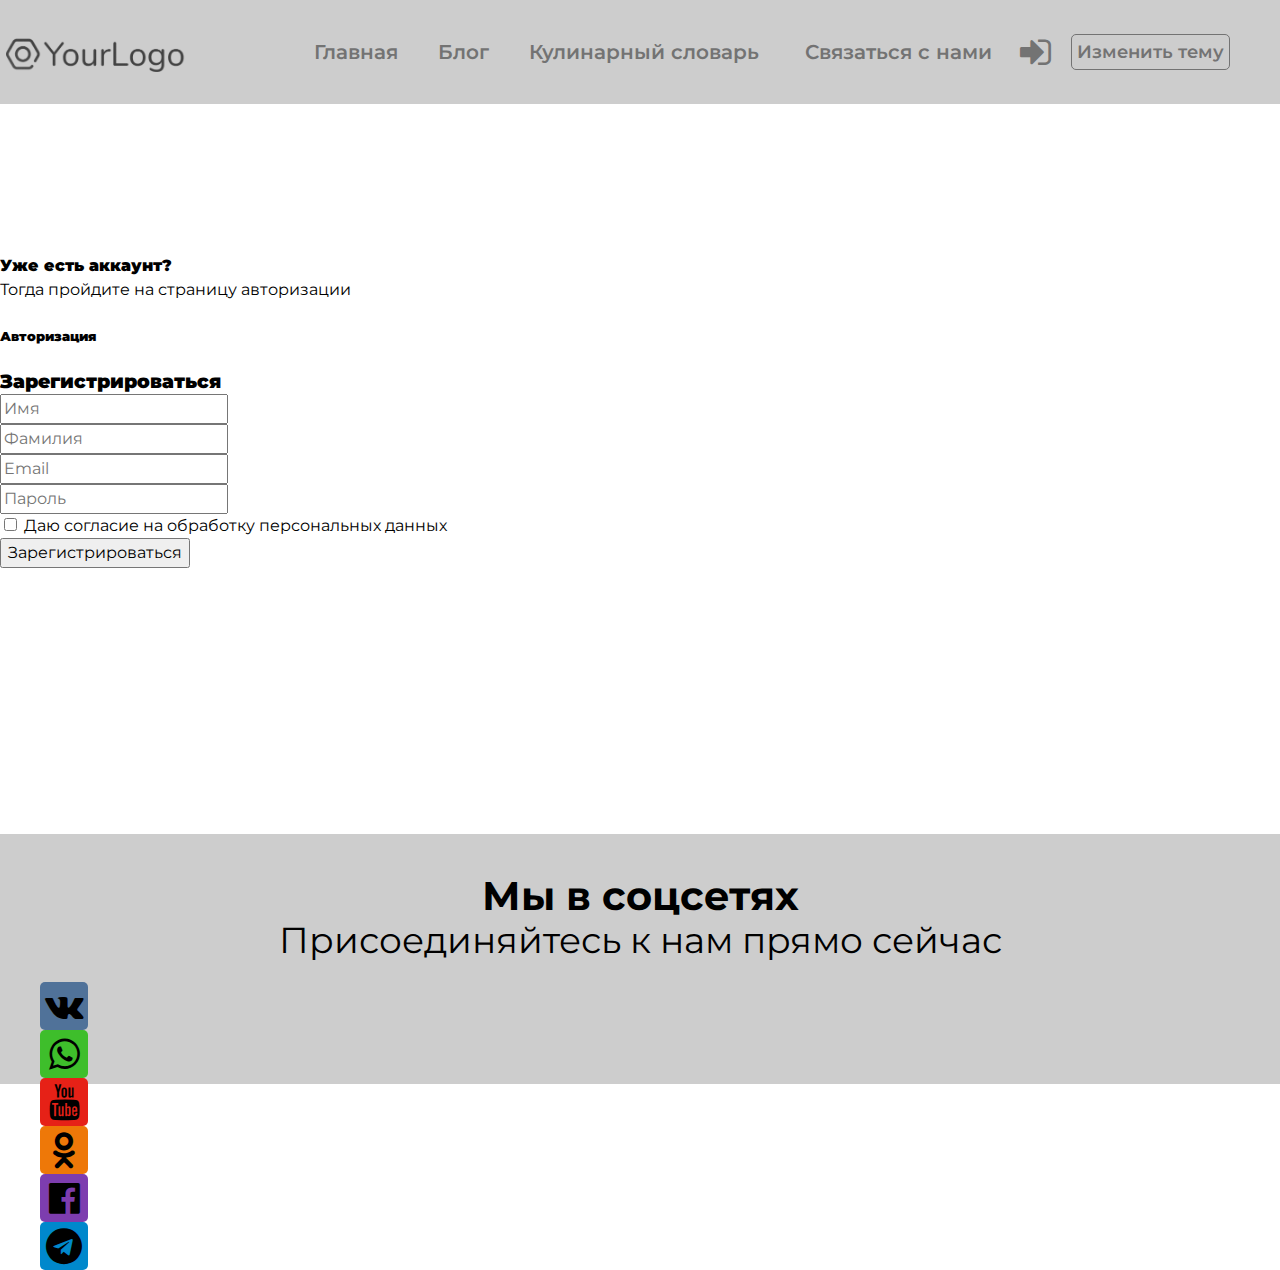
<file: register.html>
<!DOCTYPE html>
<html lang="en">

<head>
    <meta charset="UTF-8">
    <meta http-equiv="X-UA-Compatible" content="IE=edge">
    <meta name="viewport" content="width=device-width, initial-scale=1.0">
    <link rel="stylesheet" href="https://cdn.jsdelivr.net/npm/bootstrap@4.6.1/dist/css/bootstrap.min.css"
        integrity="sha384-zCbKRCUGaJDkqS1kPbPd7TveP5iyJE0EjAuZQTgFLD2ylzuqKfdKlfG/eSrtxUkn" crossorigin="anonymous">
    <link rel="stylesheet" href="css/style.css">
    <link rel="preconnect" href="https://fonts.googleapis.com">
    <link rel="preconnect" href="https://fonts.gstatic.com" crossorigin>
    <link href="https://fonts.googleapis.com/css2?family=Montserrat:wght@400;700&display=swap" rel="stylesheet">
    <link rel="stylesheet" href="css/font-awesome-4.7.0/css/font-awesome.min.css">
    <title>Регистрация</title>
</head>

<body class="page">
    <div class="wrapper">
        <header class="header">
            <div class="header_container">
                <a href="index.html" class="menu_link header_logo logo">
                    <img class="img_logo" src="img/Logo.png" alt="logo">
                </a>
                <nav class="header_menu ">
                    <ul class="menu_list">
                        <li class="menu_item">
                            <a href="index.html" class="menu_link main_page">Главная</a>
                        </li>
                        <li class="menu_item">
                            <a href="#" class="menu_link the_blog">Блог</a>
                        </li>
                        <li class="menu_item">
                            <a href="culinary_dictionary.html" class="menu_link culinary_dictionary">Кулинарный
                                словарь</a>
                        </li>
                        <li class="menu_item">
                            <div class="paulund_modal">
                                <a href="#" class="menu_link click_me contact_us">Связаться с нами</a>
                            </div>
                        </li>
                    </ul>
                </nav>
            </div>

            <div class="login"><a href="autoriz.html"><i class="fa fa-sign-in" aria-hidden="true"></i></a></div>
            <div class="theme">
                <button class="theme-button" type="button">Изменить тему</button>
            </div>
        </header>

        <section class="login_box_area section-margin">
            <div class="container">
                <div class="row p-5">
                    <div class="col-lg-6">
                        <div class="login_box_img">
                            <div class="hover text-center">
                                <h4 class="mb-3"><strong>Уже есть аккаунт?</strong></h4>
                                <p class="mb-2">Тогда пройдите на страницу авторизации</p>
                                <a class="button button-account" href="autoriz.html">
                                    <h5><strong>Авторизация</strong></a></h4>
                            </div>
                        </div>
                    </div>
                    <div class="col-lg-6">
                        <div class="login_form_inner register_form_inner">
                            <h3 class="mb-5"><strong>Зарегистрироваться</strong></h3>
                            <form class="row login_form" onsubmit="sendForm(this); return false;">
                                <div class="col-md-12 form-group">
                                    <input type="text" class="form-control" name="name" placeholder="Имя"
                                        onfocus="this.placeholder = ''" onblur="this.placeholder = 'Имя'" required />
                                </div>
                                <div class="col-md-12 form-group">
                                    <input type="text" class="form-control" name="lastname" placeholder="Фамилия"
                                        onfocus="this.placeholder = ''" onblur="this.placeholder = 'Фамилия'"
                                        required />
                                </div>
                                <div class="col-md-12 form-group">
                                    <input type="email" class="form-control" name="email" placeholder="Email"
                                        onfocus="this.placeholder = ''" onblur="this.placeholder = 'Email'" required />
                                </div>
                                <p id="info" style="color: red; padding-left: 24px"></p>
                                <div class="col-md-12 form-group">
                                    <input type="password" class="form-control" name="pass" placeholder="Пароль"
                                        onfocus="this.placeholder = ''" onblur="this.placeholder = 'Пароль'" required />
                                </div>
                                <div class="col-md-12 form-group">
                                    <div class="creat_account">
                                        <input type="checkbox" required />
                                        <label for="f-option2">Даю согласие на обработку персональных данных</label>
                                    </div>
                                </div>
                                <div class="col-md-12 form-group">
                                    <button type="submit"
                                        class="button button-register w-100">Зарегистрироваться</button>
                                </div>
                            </form>
                        </div>
                    </div>
                </div>
            </div>
        </section>


        <footer class="footer">
            <div class="footer_text_body">
                <h2 class="footer_title">Мы в соцсетях</h2>
                <p class="footer_text">Присоединяйтесь к нам прямо сейчас</p>
            </div>
            <div class="icons d-flex ">
                <div class="icon_item" style="background-color: #507299;"><a href="#"><i class="fa fa-vk"
                            aria-hidden="true"></i></a></div>
                <div class="icon_item" style="background-color: #3ebe2b;"><a href="#"><i class="fa fa-whatsapp"
                            aria-hidden="true"></i></a></div>
                <div class="icon_item" style="background-color: #e62117;"><a href="#"><i class="fa fa-youtube"
                            aria-hidden="true"></i></a></div>
                <div class="icon_item" style="background-color: #ee7808;"><a href="#"><i class="fa fa-odnoklassniki"
                            aria-hidden="true"></i></a></div>
                <div class="icon_item" style="background-color: #7d3daf;"><a href="#"><i class="fa fa-facebook-official"
                            aria-hidden="true"></i></a></div>
                <div class="icon_item" style="background-color: #08c;"><a href="#"><i class="fa fa-telegram"
                            aria-hidden="true"></i></a></div>
            </div>
        </footer>


        <!-- Модальное окно -->
        <div class="popups__inner">
            <div class="popup callme__popup">
                <a class="close_popup">X</a>
                <h3>Мы с вами свяжемся!</h3>
                <p>Отправьте заявку и мы перезвоним</p>
                <form action="#">
                    <input type="text" name="name" placeholder="Ваше имя">
                    <input type="tel" name="tel" placeholder="Ваш номер телефона">
                    <input type="submit" value="Отправить">
                </form>
            </div>
        </div>


        <script src="js/jquery-3.6.1.js"></script>
        <script src="https://ajax.googleapis.com/ajax/libs/jquery/3.6.0/jquery.min.js"></script>
        <script src="https://cdn.jsdelivr.net/npm/jquery@3.5.1/dist/jquery.slim.min.js"
            integrity="sha384-DfXdz2htPH0lsSSs5nCTpuj/zy4C+OGpamoFVy38MVBnE+IbbVYUew+OrCXaRkfj"
            crossorigin="anonymous"></script>
        <script src="https://cdn.jsdelivr.net/npm/bootstrap@4.6.1/dist/js/bootstrap.bundle.min.js"
            integrity="sha384-fQybjgWLrvvRgtW6bFlB7jaZrFsaBXjsOMm/tB9LTS58ONXgqbR9W8oWht/amnpF"
            crossorigin="anonymous"></script>
        <script src="js/main.js"></script>
</body>

</html>


<script>
    async function sendForm(form) {
        let response = await fetch('php/reg_obr.php', {
            method: "POST",
            body: new FormData(form),
        });
        let result = await response.text();
        if (result == "ok") {
            $("#staticBackdrop").modal("show");
            setTimeout(() => {
                location.href = "autoriz.html";
            }, 3000);
        } else {
            info.innerHTML = "Такой пользователь уже есть!";
        }
    }
</script>
</file>
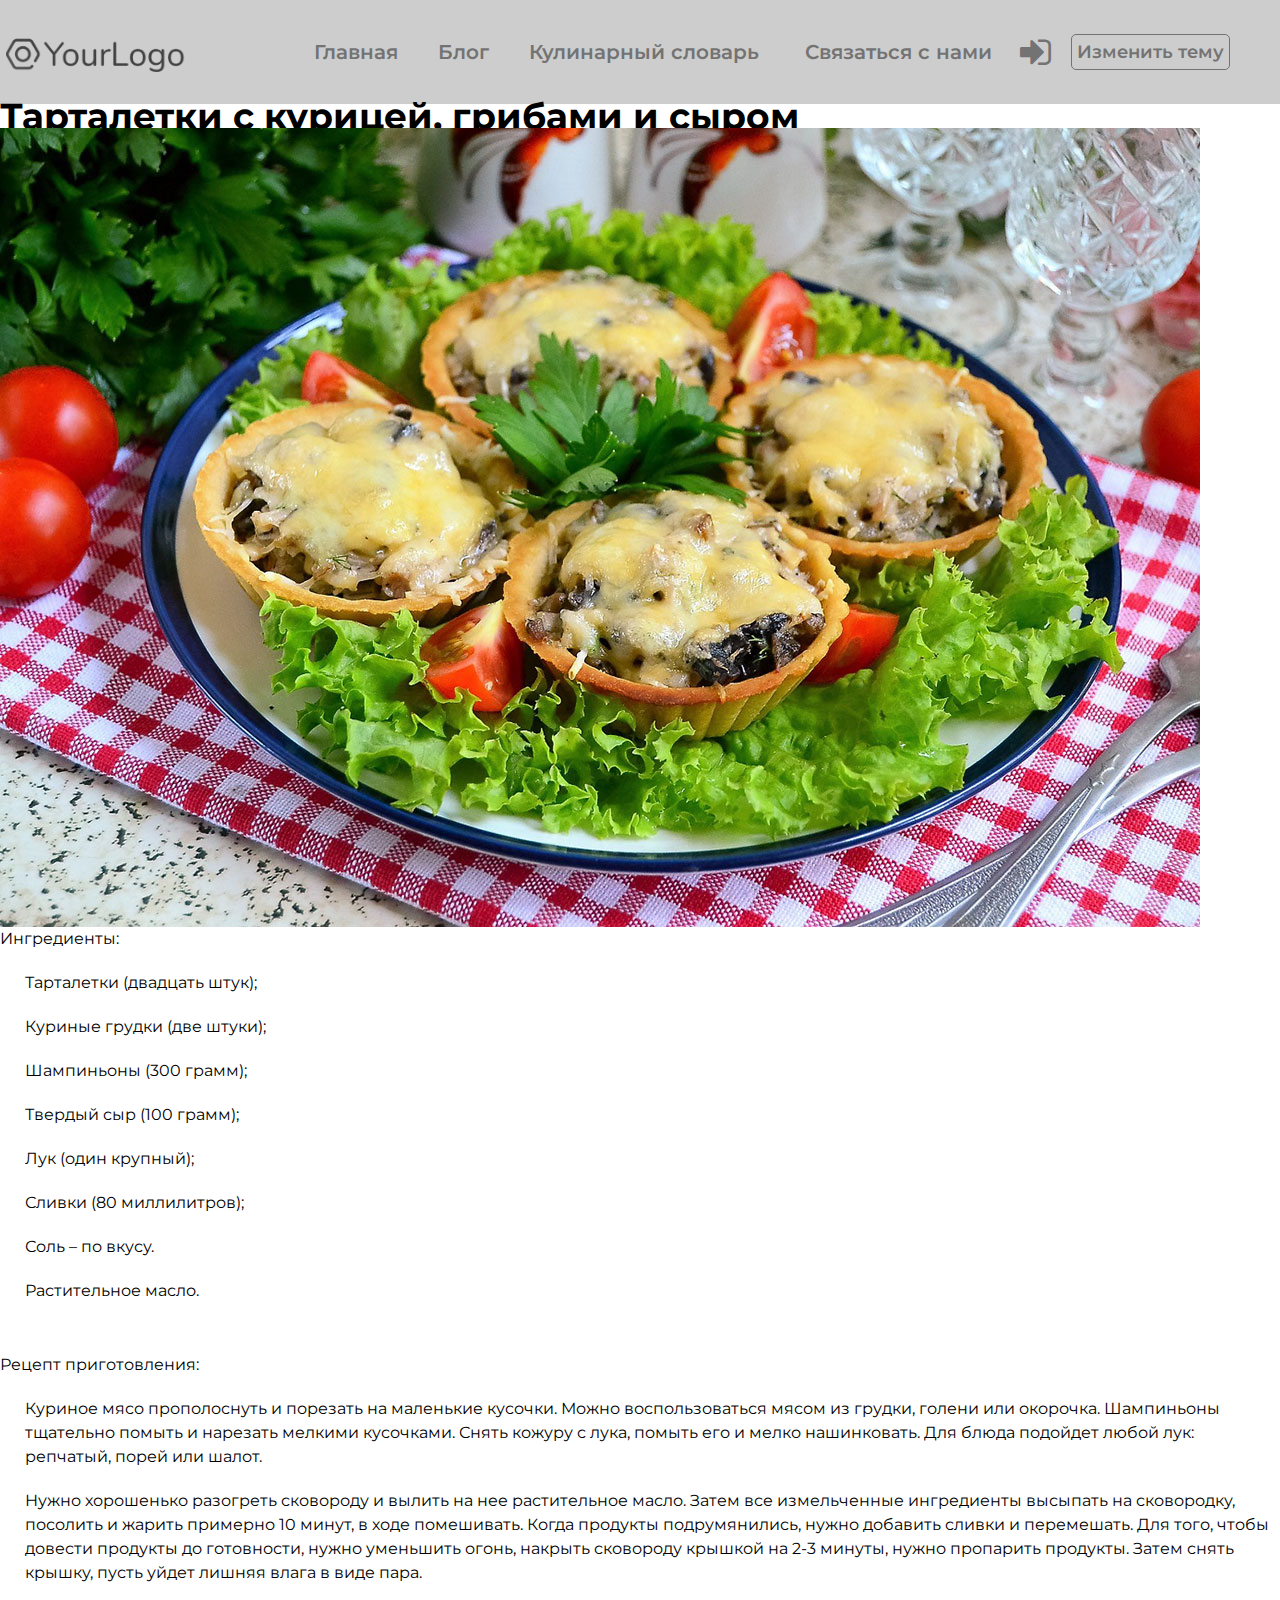
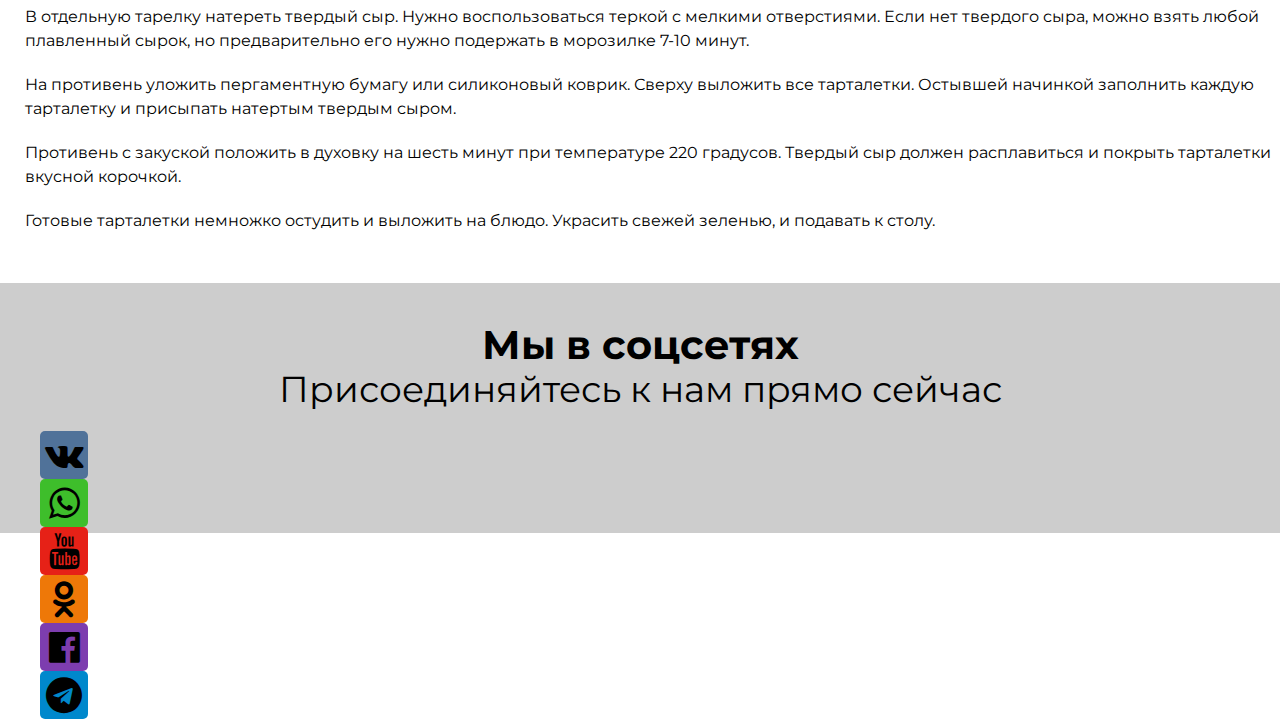
<file: Tartlets.html>
<!DOCTYPE html>
<html lang="en">

<head>
    <meta charset="UTF-8">
    <meta http-equiv="X-UA-Compatible" content="IE=edge">
    <meta name="viewport" content="width=device-width, initial-scale=1.0">
    <link rel="stylesheet" href="https://cdn.jsdelivr.net/npm/bootstrap@4.6.1/dist/css/bootstrap.min.css"
        integrity="sha384-zCbKRCUGaJDkqS1kPbPd7TveP5iyJE0EjAuZQTgFLD2ylzuqKfdKlfG/eSrtxUkn" crossorigin="anonymous">
    <link rel="stylesheet" href="css/style.css">
    <link rel="preconnect" href="https://fonts.googleapis.com">
    <link rel="preconnect" href="https://fonts.gstatic.com" crossorigin>
    <link href="https://fonts.googleapis.com/css2?family=Montserrat:wght@400;700&display=swap" rel="stylesheet">
    <link rel="stylesheet" href="css/font-awesome-4.7.0/css/font-awesome.min.css">
    <title>Тарталетки с курицей, грибами и сыром</title>
</head>

<body class="page">
    <div class="wrapper ">
        <header class="header">
            <div class="header_container">
                <a href="index.html" class="menu_link header_logo logo">
                    <img class="img_logo" src="img/Logo.png" alt="logo">
                </a>
                <nav class="header_menu ">
                    <ul class="menu_list">
                        <li class="menu_item">
                            <a href="index.html" class="menu_link main_page">Главная</a>
                        </li>
                        <li class="menu_item">
                            <a href="#" class="menu_link the_blog">Блог</a>
                        </li>
                        <li class="menu_item">
                            <a href="culinary_dictionary.html" class="menu_link culinary_dictionary">Кулинарный
                                словарь</a>
                        </li>
                        <li class="menu_item">
                            <div class="paulund_modal">
                                <a href="#" class="menu_link click_me contact_us">Связаться с нами</a>
                            </div>
                        </li>
                    </ul>
                </nav>
            </div>

            <div class="login"><a href="autoriz.html"><i class="fa fa-sign-in" aria-hidden="true"></i></a></div>
            <div class="theme">
                <button class="theme-button" type="button">Изменить тему</button>
            </div>
        </header>

        <main>
            <section class="row mt-5">
                <div class="col-md-6 tartlets container my-5">
                    <h1 class="text-center mb-5">Тарталетки с курицей, грибами и сыром</h1>
                    <div class="img mb-5"><img src="img/tartlets.jpg" alt="Tartlets"></div>

                    <div class="tartlets-text">
                        <ul>Ингредиенты:
                            <li>Тарталетки (двадцать штук);</li>
                            <li>куриные грудки (две штуки);</li>
                            <li>шампиньоны (300 грамм);</li>
                            <li>твердый сыр (100 грамм);</li>
                            <li>лук (один крупный);</li>
                            <li>сливки (80 миллилитров);</li>
                            <li>Соль – по вкусу.</li>
                            <li>растительное масло.</li>
                        </ul>
                        <ul>Рецепт приготовления:
                            <li>Куриное мясо прополоснуть и порезать на маленькие кусочки. Можно воспользоваться мясом
                                из грудки, голени или окорочка. Шампиньоны тщательно помыть и нарезать мелкими
                                кусочками. Снять кожуру с лука, помыть его и мелко нашинковать. Для блюда подойдет любой
                                лук: репчатый, порей или шалот.</li>
                            <li>Нужно хорошенько разогреть сковороду и вылить на нее растительное масло. Затем все
                                измельченные ингредиенты высыпать на сковородку, посолить и жарить примерно 10 минут, в
                                ходе помешивать. Когда продукты подрумянились, нужно добавить сливки и перемешать. Для
                                того, чтобы довести продукты до готовности, нужно уменьшить огонь, накрыть сковороду
                                крышкой на 2-3 минуты, нужно пропарить продукты. Затем снять крышку, пусть уйдет лишняя
                                влага в виде пара.</li>
                            <li>В отдельную тарелку натереть твердый сыр. Нужно воспользоваться теркой с мелкими
                                отверстиями. Если нет твердого сыра, можно взять любой плавленный сырок, но
                                предварительно его нужно подержать в морозилке 7-10 минут.</li>
                            <li>На противень уложить пергаментную бумагу или силиконовый коврик. Сверху выложить все
                                тарталетки. Остывшей начинкой заполнить каждую тарталетку и присыпать натертым твердым
                                сыром.</li>
                            <li>Противень с закуской положить в духовку на шесть минут при температуре 220 градусов.
                                Твердый сыр должен расплавиться и покрыть тарталетки вкусной корочкой.</li>
                            <li>Готовые тарталетки немножко остудить и выложить на блюдо. Украсить свежей зеленью, и
                                подавать к столу.</li>
                        </ul>
                    </div>
                </div>
            </section>
        </main>


        <footer class="footer">
            <div class="footer_text_body">
                <h2 class="footer_title">Мы в соцсетях</h2>
                <p class="footer_text">Присоединяйтесь к нам прямо сейчас</p>
            </div>
            <div class="icons d-flex ">
                <div class="icon_item" style="background-color: #507299;"><a href="#"><i class="fa fa-vk"
                            aria-hidden="true"></i></a></div>
                <div class="icon_item" style="background-color: #3ebe2b;"><a href="#"><i class="fa fa-whatsapp"
                            aria-hidden="true"></i></a></div>
                <div class="icon_item" style="background-color: #e62117;"><a href="#"><i class="fa fa-youtube"
                            aria-hidden="true"></i></a></div>
                <div class="icon_item" style="background-color: #ee7808;"><a href="#"><i class="fa fa-odnoklassniki"
                            aria-hidden="true"></i></a></div>
                <div class="icon_item" style="background-color: #7d3daf;"><a href="#"><i class="fa fa-facebook-official"
                            aria-hidden="true"></i></a></div>
                <div class="icon_item" style="background-color: #08c;"><a href="#"><i class="fa fa-telegram"
                            aria-hidden="true"></i></a></div>
            </div>
        </footer>
        <!-------------------- Модалка для связи ------------------->
        <div class="popups__inner">
            <div class="popup callme__popup">
                <a class="close_popup">X</a>
                <h3>Мы с вами свяжемся!</h3>
                <p>Отправьте заявку и мы перезвоним</p>
                <form action="#">
                    <input type="text" name="name" placeholder="Ваше имя">
                    <input type="tel" name="tel" placeholder="Ваш номер телефона">
                    <input type="submit" value="Отправить">
                </form>
            </div>
        </div>
    </div>

    <!--------------------Кнопка вверх  ------------------->
    <div class="btn-up btn-up_hide"></div>

    <script src="js/jquery-3.6.1.js"></script>
    <script src="https://cdn.jsdelivr.net/npm/jquery@3.5.1/dist/jquery.slim.min.js"
        integrity="sha384-DfXdz2htPH0lsSSs5nCTpuj/zy4C+OGpamoFVy38MVBnE+IbbVYUew+OrCXaRkfj"
        crossorigin="anonymous"></script>
    <script src="https://cdn.jsdelivr.net/npm/bootstrap@4.6.1/dist/js/bootstrap.bundle.min.js"
        integrity="sha384-fQybjgWLrvvRgtW6bFlB7jaZrFsaBXjsOMm/tB9LTS58ONXgqbR9W8oWht/amnpF"
        crossorigin="anonymous"></script>
    <script src="js/main.js"></script>
</body>

</html>
</file>
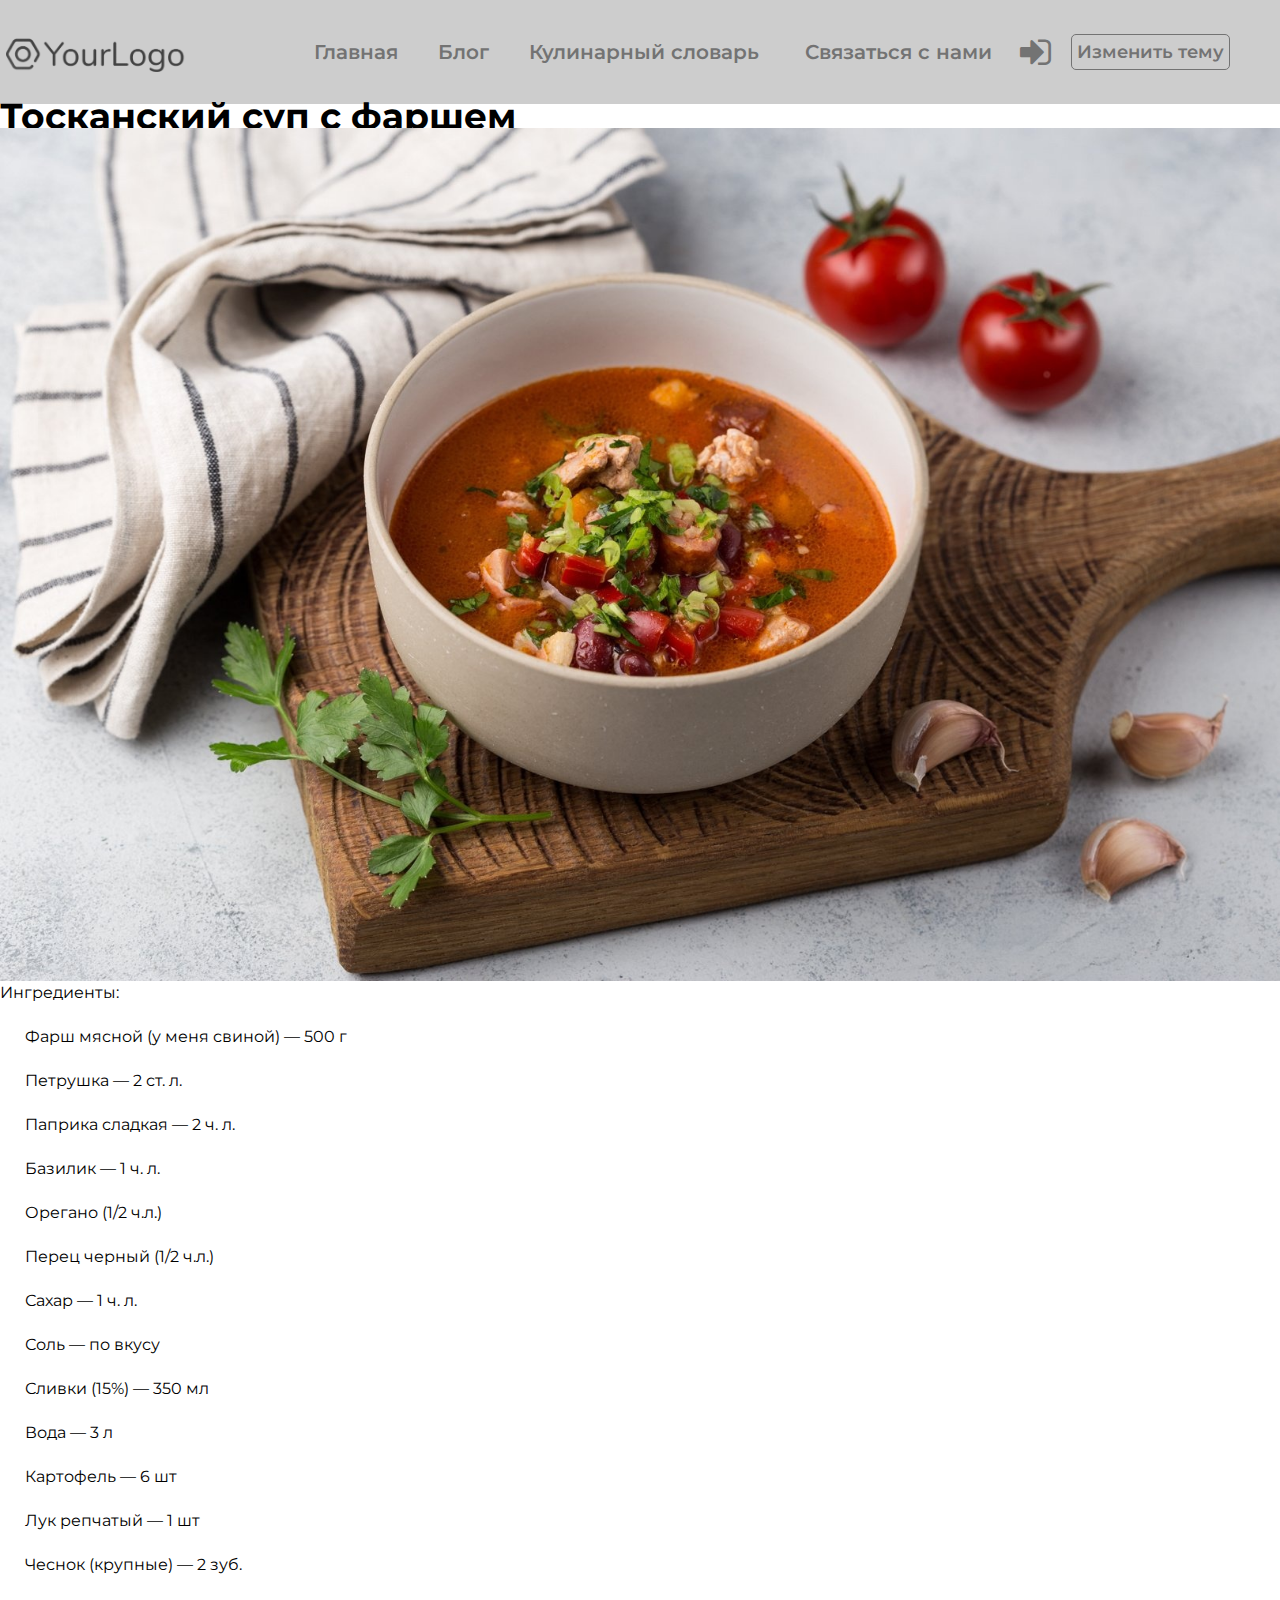
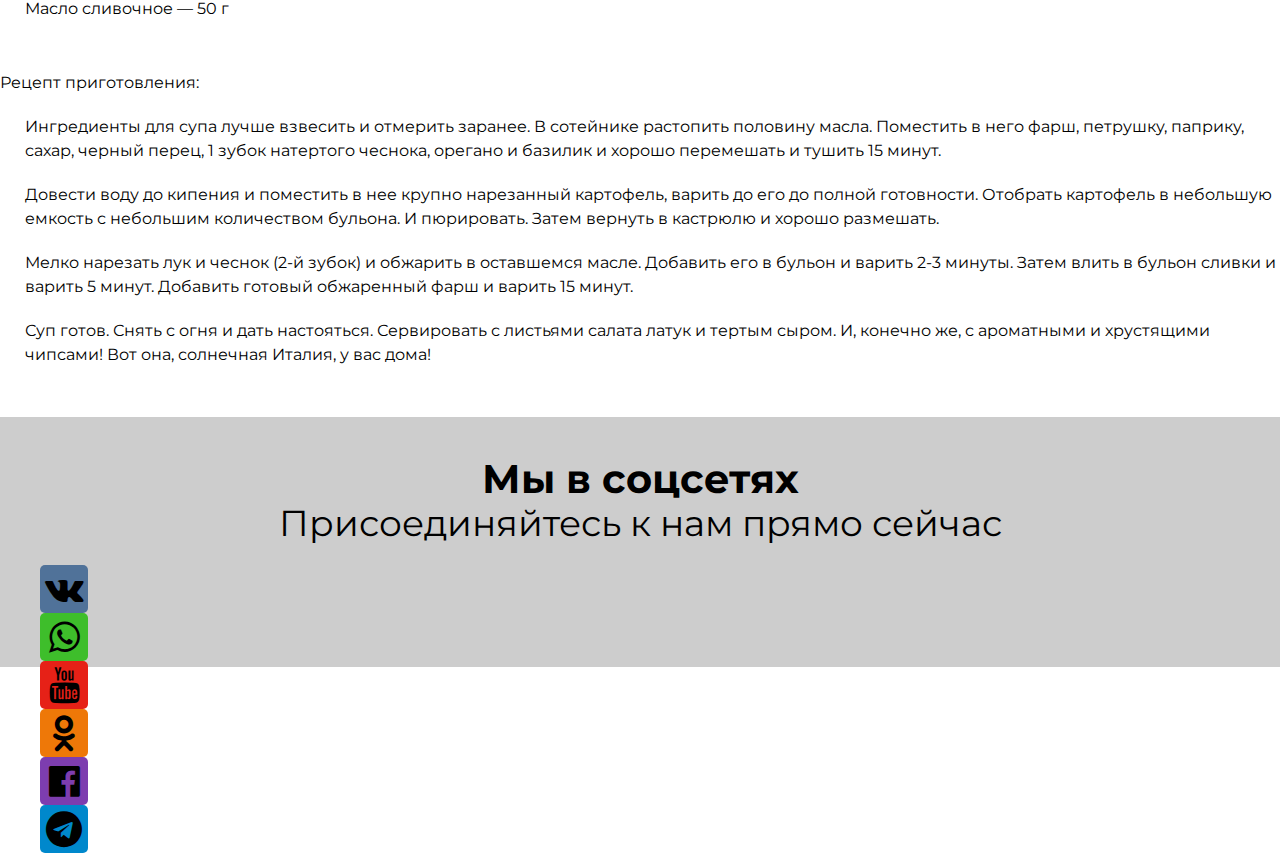
<file: Toskan_sup.html>
<!DOCTYPE html>
<html lang="en">

<head>
    <meta charset="UTF-8">
    <meta http-equiv="X-UA-Compatible" content="IE=edge">
    <meta name="viewport" content="width=device-width, initial-scale=1.0">
    <link rel="stylesheet" href="https://cdn.jsdelivr.net/npm/bootstrap@4.6.1/dist/css/bootstrap.min.css"
        integrity="sha384-zCbKRCUGaJDkqS1kPbPd7TveP5iyJE0EjAuZQTgFLD2ylzuqKfdKlfG/eSrtxUkn" crossorigin="anonymous">
    <link rel="stylesheet" href="css/style.css">
    <link rel="preconnect" href="https://fonts.googleapis.com">
    <link rel="preconnect" href="https://fonts.gstatic.com" crossorigin>
    <link href="https://fonts.googleapis.com/css2?family=Montserrat:wght@400;700&display=swap" rel="stylesheet">
    <link rel="stylesheet" href="css/font-awesome-4.7.0/css/font-awesome.min.css">
    <title>Тосканский суп с фаршем</title>
</head>

<body class="page">
    <div class="wrapper ">
        <header class="header">
            <div class="header_container">
                <a href="index.html" class="menu_link header_logo logo">
                    <img class="img_logo" src="img/Logo.png" alt="logo">
                </a>
                <nav class="header_menu ">
                    <ul class="menu_list">
                        <li class="menu_item">
                            <a href="index.html" class="menu_link main_page">Главная</a>
                        </li>
                        <li class="menu_item">
                            <a href="#" class="menu_link the_blog">Блог</a>
                        </li>
                        <li class="menu_item">
                            <a href="culinary_dictionary.html" class="menu_link culinary_dictionary">Кулинарный
                                словарь</a>
                        </li>
                        <li class="menu_item">
                            <div class="paulund_modal">
                                <a href="#" class="menu_link click_me contact_us">Связаться с нами</a>
                            </div>
                        </li>
                    </ul>
                </nav>
            </div>

            <div class="login"><a href="autoriz.html"><i class="fa fa-sign-in" aria-hidden="true"></i></a></div>
            <div class="theme">
                <button class="theme-button" type="button">Изменить тему</button>
            </div>
        </header>

        <main>
            <section class="row mt-5">
                <div class="col-md-6 toskan_sup container my-5">
                    <h1 class="text-center mb-5">Тосканский суп с фаршем</h1>
                    <div class="img mb-5"><img src="img/Toskan_sup.jpg" alt="Toskan_sup"></div>

                    <div class="toskan_sup-text">
                        <ul>Ингредиенты:
                            <li>Фарш мясной (у меня свиной) — 500 г</li>
                            <li>Петрушка — 2 ст. л.</li>
                            <li>Паприка сладкая — 2 ч. л.</li>
                            <li>Базилик — 1 ч. л.</li>
                            <li>Орегано (1/2 ч.л.)</li>
                            <li>Перец черный (1/2 ч.л.)</li>
                            <li>Сахар — 1 ч. л.</li>
                            <li>Соль — по вкусу</li>
                            <li>Сливки (15%) — 350 мл</li>
                            <li>Вода — 3 л</li>
                            <li>Картофель — 6 шт</li>
                            <li>Лук репчатый — 1 шт</li>
                            <li>Чеснок (крупные) — 2 зуб.</li>
                            <li>Масло сливочное — 50 г</li>
                        </ul>
                        <ul>Рецепт приготовления:
                            <li>Ингредиенты для супа лучше взвесить и отмерить заранее. В сотейнике растопить половину
                                масла. Поместить в него фарш, петрушку, паприку, сахар, черный перец, 1 зубок натертого
                                чеснока, орегано и базилик и хорошо перемешать и тушить 15 минут.</li>
                            <li>Довести воду до кипения и поместить в нее крупно нарезанный картофель, варить до его до
                                полной готовности. Отобрать картофель в небольшую емкость с небольшим количеством
                                бульона. И
                                пюрировать. Затем вернуть в кастрюлю и хорошо размешать.</li>
                            <li>Мелко нарезать лук и чеснок (2-й зубок) и обжарить в оставшемся масле. Добавить его в
                                бульон
                                и варить 2-3 минуты. Затем влить в бульон сливки и варить 5 минут. Добавить готовый
                                обжаренный фарш и варить 15 минут.</li>
                            <li>Суп готов. Снять с огня и дать настояться. Сервировать с листьями салата латук и тертым
                                сыром. И, конечно же, с ароматными и хрустящими чипсами! Вот она, солнечная Италия, у
                                вас
                                дома!</li>
                        </ul>
                    </div>
                </div>
            </section>
        </main>


        <footer class="footer">
            <div class="footer_text_body">
                <h2 class="footer_title">Мы в соцсетях</h2>
                <p class="footer_text">Присоединяйтесь к нам прямо сейчас</p>
            </div>
            <div class="icons d-flex ">
                <div class="icon_item" style="background-color: #507299;"><a href="#"><i class="fa fa-vk"
                            aria-hidden="true"></i></a></div>
                <div class="icon_item" style="background-color: #3ebe2b;"><a href="#"><i class="fa fa-whatsapp"
                            aria-hidden="true"></i></a></div>
                <div class="icon_item" style="background-color: #e62117;"><a href="#"><i class="fa fa-youtube"
                            aria-hidden="true"></i></a></div>
                <div class="icon_item" style="background-color: #ee7808;"><a href="#"><i class="fa fa-odnoklassniki"
                            aria-hidden="true"></i></a></div>
                <div class="icon_item" style="background-color: #7d3daf;"><a href="#"><i class="fa fa-facebook-official"
                            aria-hidden="true"></i></a></div>
                <div class="icon_item" style="background-color: #08c;"><a href="#"><i class="fa fa-telegram"
                            aria-hidden="true"></i></a></div>
            </div>
        </footer>
        <!-------------------- Модалка для связи ------------------->
        <div class="popups__inner">
            <div class="popup callme__popup">
                <a class="close_popup">X</a>
                <h3>Мы с вами свяжемся!</h3>
                <p>Отправьте заявку и мы перезвоним</p>
                <form action="#">
                    <input type="text" name="name" placeholder="Ваше имя">
                    <input type="tel" name="tel" placeholder="Ваш номер телефона">
                    <input type="submit" value="Отправить">
                </form>
            </div>
        </div>
    </div>

    <!--------------------Кнопка вверх  ------------------->
    <div class="btn-up btn-up_hide"></div>

    <script src="js/jquery-3.6.1.js"></script>
    <script src="https://cdn.jsdelivr.net/npm/jquery@3.5.1/dist/jquery.slim.min.js"
        integrity="sha384-DfXdz2htPH0lsSSs5nCTpuj/zy4C+OGpamoFVy38MVBnE+IbbVYUew+OrCXaRkfj"
        crossorigin="anonymous"></script>
    <script src="https://cdn.jsdelivr.net/npm/bootstrap@4.6.1/dist/js/bootstrap.bundle.min.js"
        integrity="sha384-fQybjgWLrvvRgtW6bFlB7jaZrFsaBXjsOMm/tB9LTS58ONXgqbR9W8oWht/amnpF"
        crossorigin="anonymous"></script>
    <script src="js/main.js"></script>
</body>

</html>
</file>
<file: css/style.css>
/* Указываем box sizing */
*,
*::before,
*::after {
    box-sizing: border-box;
}

/* Убираем внутренние отступы */
ul,
ol {
    padding: 0;
}

/* Убираем внешние отступы */
body,
h1,
h2,
h3,
h4,
p,
ul,
ol,
li,
figure,
figcaption,
blockquote,
dl,
dd {
    margin: 0;
}

h1 {
    font-weight: bold;
    font-size: 36px;
}

html {
    width: 100%;
    max-width: 100%;
    overflow-x: hidden;
}

/* Выставляем основные настройки по-умолчанию для body */
body {
    font-family: 'Montserrat', sans-serif;
    min-height: 100vh;
    max-width: 100vw;
    scroll-behavior: smooth;
    text-rendering: optimizeSpeed;
    line-height: 1.5rem;
    font-size: 16px;
    width: 100%;
    height: 100%;
    padding: 0;
    margin: 0;
    position: relative;
}

/* Удаляем стандартную стилизацию для всех ul и il, у которых есть атрибут class*/
ul,
ol {
    list-style: none;
    margin-bottom: 50px;
}

ul li {
    margin: 20px 0 0 25px;
}

li:first-letter {
    text-transform: uppercase;
}

img {
    max-width: 100%;
    display: block;
}

input,
button,
textarea,
select {
    font: inherit;
}

a {
    text-decoration: none;
    color: inherit;
}

a:hover {
    text-decoration: none;
    color: rgb(253, 252, 252);
}

.wrapper {
    width: 100vw;

}


/*----------------- Тёмная тема-------------------------*/
.dark-theme {
    color: #f2f2f2;
    background-color: #373737;
}

.dark-theme .header {
    background-color: #2a2930;
    box-shadow: 0 2px 2px rgba(0, 0, 0, 0.6);
}

.dark-theme .nav-link {
    color: #ffffff;
}

.dark-theme .theme-button {
    color: #a8a8a8;
    border: 1px solid #a8a8a8;
}

.dark-theme .theme-button:hover {
    color: #17161a;
    background-color: #868686;
}

.dark-theme .card {
    background-color: #2a2930;
    border: 1px solid white;
}

.dark-theme .wrapper_about_me {
    background-color: #2a2930;
}

.dark-theme .about_me {
    background-color: #373737;
    border: 1px solid white;
}

.dark-theme .p {
    background-color: #2a2930;
}

.dark-theme .footer {
    background-color: #2a2930;
    color: #f2f2f2;

}

.dark-theme .login {
    color: #f2f2f2;
}

/* --------------header------------------ */
.header {
    background-color: rgba(205, 205, 205, 1);
    display: flex;
    justify-content: space-between;
    width: 100%;
    align-items: center;
    flex-wrap: wrap;
}

.header_container {
    margin: 0 auto;
    display: flex;
    min-height: 104px;
    align-items: center;
    text-align: center;
}

.img_logo {
    max-width: 210px;
    max-height: 40px;
}

.menu_list {
    margin: 0 auto;
    display: flex;
    flex-wrap: wrap;
}

.login {
    font-size: 36px;
    margin-right: 10px;
    color: #737373;
}

@media (max-width: 479px) {
    .header_container {
        min-height: 75px;
    }

    .img_logo {
        max-width: 110px;
        max-height: 20px;
    }
}

.header_menu {
    margin: 0 0 0 103px;
    padding: 5px 0;
}

@media (max-width: 992px) {
    .header_menu {
        margin: 0 0 0 80px;
    }
}

@media (max-width: 767px) {
    .header_menu {
        margin: 0 0 0 40px;
    }
}

@media (max-width: 479px) {
    .header_menu {
        margin: 0 0 0 20px;
    }
}

.menu_item {
    margin-right: 15px;
}

.menu_link {
    color: #737373;
    font-weight: 600;
    font-size: 20px;
    /*---Вычисляем % 24/14*100=line-height: 171%;----или---*/
    line-height: calc(24 / 14 *100%);
}

.menu_link:hover {
    cursor: pointer;
}

@media (max-width: 479px) {
    .menu_link {
        font-size: 16px;
        color: #313131;
    }
}


/*--------------Для темы---------------------*/
.theme {
    display: flex;
    text-align: center;
    align-items: center;
    padding: 10px;
    font-size: 18px;
    margin-right: 40px;
}

.theme-button {
    padding: 5px;
    border-radius: 5px;
    background-color: transparent;
    cursor: pointer;
    color: #737373;
    font-weight: 600;
    border: 1px solid #737373;
}

.theme-button:active {
    opacity: 0.8;
}

.theme-button:hover {
    color: #ffffff;
    background-color: #616161;
}

/*-----------recipe_day---------*/
.title {
    font-size: 40px;
    text-align: center;
    margin: 50px auto 30px;
}

.title h2 {
    font-weight: bold;
}


.button_detailed_recipe {
    width: 250px;
    height: 40px;
    border-radius: 5px;
    background-color: rgba(255, 135, 24, 1);
    color: aliceblue;
    text-align: center;
    align-items: center;
    padding: 5px;
    border: solid 1px gray;
    box-shadow: 5px 5px 5px 0px rgba(0, 0, 0, 0.3);
    margin: 10px 0 10px 10px;
}

.button_detailed_recipe:hover {
    cursor: pointer;
    background-color: rgb(182, 107, 36);
}

.recipe_day_body {
    margin-left: 15px;

}

.recipe_title {
    font-weight: bold;
    text-decoration: underline;
    font-size: 24px;
    margin-bottom: 15px;
}

.recipe_day_text {
    /* margin-bottom: 20px; */
    font-size: 18px;
}

.button_one {
    margin-top: 50px;
}

@media (max-width: 575.98px) {
    .recipe_day {
        max-width: 360px;
        padding: 5px;
        margin: 10px auto;
    }

    .title h2 {
        font-size: 32px;
        margin-bottom: 5px;
    }
}

/*----------picture-----------*/

.picture {
    width: 100%;
    margin: 40px 0 60px 0;

}

@media (max-width: 767px) {
    .picture {
        display: none;
    }
}

/*---------new_recipe-----------*/

.new_recipe_title p {
    font-size: 18px;

}

.title_new_recipe {
    margin-top: 20px;
    text-align: center;
    align-items: center;
    margin-bottom: 20px;
}

.new_recipe_title {
    font-weight: bold;
}

.card {
    width: 36rem;
}

@media (max-width: 992px) {
    .new_recipe_wrapper {
        margin: 0 auto;
        padding: 10px;
        display: flex;
        flex-direction: column;
        align-items: center;
        align-content: center;
    }

    .new_recipe_title h2 {
        font-size: 28px;
    }

    .new_recipe_title h4 {
        font-size: 20px;
    }
}


@media (max-width: 767px) {
    .new_recipe_wrapper {
        padding: 5px;

    }

    .new_recipe h2 {
        font-size: 28px;
    }

    .title_new_recipe h4 {
        font-size: 20px;
    }

    .card {
        max-width: 28rem;
    }
}

@media (max-width: 575.98px) {
    .card {
        max-width: 22rem;
    }

    .recipe_day_body {
        padding: 5px;

    }

    .recipe_title {
        margin: 5px;
    }
}

/*-------about_me---------*/
.wrapper_about_me {
    margin: 0 auto;
    background-color: rgba(205, 205, 205, 1);
    padding: 20px;
}

.about_me {
    background-color: white;
    margin: 70px auto;
    max-width: 940px;
    padding: 20px;
    display: flex;
    align-items: center;
    align-content: center;
    position: relative;
}

.img_about_me {
    width: 100%;
    height: 100%;
    object-fit: contain;
}

.about_body {
    margin-left: 10px;
    margin-right: 10px;
    padding: 10px;
}

.title_about {
    font-weight: bold;
    padding: 5px;
    line-height: 150%;
    margin: 5px 0 20px 0;
    font-size: 40px;
}

.about_text {
    height: 80%;
    overflow: auto;
    font-size: 18px;
    padding: 10px;
}


@media (max-width: 992px) {
    .about_me {
        margin: 40px auto;
        max-width: 640px;
        padding: 10px;
        display: flex;
        flex-direction: column;
        align-items: center;
        align-content: center;
    }

    .title_about {
        font-size: 24px;
    }

    .about_text {
        height: 100%;
        overflow: auto;
        font-size: 16px;
        padding: 5px;
    }

    .wrapper_about_me {
        padding: 10px;
    }

    .img_about_me {
        width: 100%;
        height: 50%;
        object-fit: cover;
    }
}

@media (max-width: 767px) {
    .wrapper_about_me {

        margin-bottom: 20px;
    }

    .about_me {
        max-width: 540px;
        padding: 10px;
        margin: 20px auto;
    }

    .about_body {
        padding: 5px;
    }

    .title_about {
        font-size: 30px;
        font-size: 14px;
    }

    .img_about_me {
        display: none;
    }

    .title_about {
        font-size: 24px;
        text-align: center;
    }
}

@media (max-width: 575.98px) {
    .about_me {
        max-width: 360px;
        padding: 10px;
        margin: 20px auto;
    }
}

/*-------------interesting_cooking------------*/
.interesting_cooking {
    max-height: 600px;
    margin-bottom: 50px;
}

.wrapper_interesting_cooking {
    margin: 0px auto;
}

@media (max-width: 992px) {
    .wrapper_interesting_cooking {
        margin: 10px auto;
    }

    .interesting_cooking {
        margin: 25px auto;
        max-height: 300px;
        margin-bottom: 40px;
    }
}

@media (max-width: 767px) {
    .interesting_cooking {
        display: none;
    }
}

/*----------------footer--------------------*/

.footer {
    margin: 0 auto;
    height: 250px;
    align-items: center;
    text-align: center;
    background-color: rgba(205, 205, 205, 1);
    padding: 20px;
}

.footer_text_body {
    margin: 20px 0 40px 0;
}

.footer_title {
    padding: 10px;
    font-size: 40px;
    font-weight: bold;
}

.footer_text {
    font-size: 36px;
    padding: 10px;
}

.icons {
    justify-content: center;
    margin-top: 30px;
}

.icon_item {
    display: flex;
    justify-content: center;
    align-items: center;
    width: 48px;
    height: 48px;
    margin-left: 20px;
    margin-top: -20px;
    border-radius: 5px;
    font-size: 36px;
    padding: 5px;
    margin-bottom: 20px;
}

.icon_item:hover {
    cursor: pointer;
    width: 56px;
    height: 56px;
    color: antiquewhite;
    font-size: 24px;
}

@media (max-width: 992px) {
    .footer_title {
        font-size: 36px;
    }

    .footer_text {
        font-size: 24px;
    }
}

@media (max-width: 767px) {
    .footer_title {
        font-size: 28px;
    }

    .footer_text {
        font-size: 20px;
    }
}

@media (max-width: 575.98px) {
    .footer_title {
        font-size: 26px;
    }

    .footer_text {
        font-size: 16px;
    }

    .icon_item {
        width: 38px;
        height: 38px;
        font-size: 28px;
        padding: 5px;
        margin-bottom: 10px;
    }
}

/*---------------culinary_dictionary-text---------------------------*/

.culinary__dictionary {
    width: 900px;
    margin: 100px auto;
    padding: 50px;
    border: 2px solid gray;
    line-height: 170%;
}

.culinary_dictionary h1 {
    text-align: center;
    margin-bottom: 50px;
}

.title_culinary_dictionary {
    text-decoration: underline;
    font-size: 20px;
    padding: 10px;
}

.text_culinary_dictionary {
    margin-bottom: 30px;
}

@media (max-width: 767px) {
    .culinary_dictionary {
        max-width: 400px;
        padding: 30px;
        margin-top: 50px;
    }

    .culinary_dictionary h1 {
        font-size: 28px;
        margin-bottom: 30px;
    }

    .title_culinary_dictionary {

        font-size: 18px;
        padding: 10px;
    }

    .text_culinary_dictionary {
        margin-bottom: 20px;
    }
}


/*-------------Модалка для связи----------------*/

.paulund_modal {
    width: 200px;
    margin: 0 auto 20px;
    text-align: center;
    font-size: 24px;
}

.popup {
    width: 600px;
    margin: 0 auto;
    text-align: center;
    background-color: grey;
    padding: 15px;
    border-radius: 15px;
    font-size: 18px;
    position: relative;
}

.popup input {
    display: block;
    margin: 0 auto 10px;
    border-radius: 5px;
    padding: 15px 25px;
    width: 450px;
}

.popup h3 {
    margin: 10px 0 10px 0;
    font-size: 27px;
    text-transform: uppercase;
    font-weight: 600;
}

.popup p {
    margin-bottom: 15px;
}

.popups__inner {
    position: fixed;
    top: 0;
    width: 100%;
    height: 100%;
    display: flex;
    justify-content: center;
    align-items: center;
    display: none;
}

.popups__inner.active {
    display: flex;
}

.close_popup {
    position: absolute;
    top: 15px;
    right: 20px;
    font-size: 35px;
    cursor: pointer;
}

@media (max-width: 767px) {
    .popup {
        max-width: 400px;
    }

    .popup input {
        max-width: 100%;
        max-height: 100%;
    }

    .popup h3 {
        font-size: 20px;
        margin-top: 40px;
    }
}

@media (max-width: 575.98px) {
    .popup {
        max-width: 300px;
    }

    .popup input {
        max-width: 100%;
        max-height: 100%;
    }
}

/*-------------------------*/
.login_box_area {
    height: 580px;
    margin-top: 150px;
}

/*------------Кнопка вверх-------------*/
.btn-up {
    position: fixed;
    background-color: rgba(255, 135, 24, 1);
    right: 100px;
    bottom: 30px;
    border-radius: 25px;
    cursor: pointer;
    display: flex;
    align-items: center;
    justify-content: center;
    width: 60px;
    height: 50px;
    transition: opacity 0.15s ease-in-out, transform 0.3s ease-in-out;
    color: #fff;
    opacity: 1;
    transform: translateY(0);
}

.btn-up::before {
    content: "";
    width: 40px;
    height: 40px;
    background: transparent no-repeat center center;
    background-size: 100% 100%;
    background-image: url("data:image/svg+xml,%3Csvg xmlns='http://www.w3.org/2000/svg' width='16' height='16' fill='%23fff' viewBox='0 0 16 16'%3E%3Cpath fill-rule='evenodd' d='M7.646 4.646a.5.5 0 0 1 .708 0l6 6a.5.5 0 0 1-.708.708L8 5.707l-5.646 5.647a.5.5 0 0 1-.708-.708l6-6z'/%3E%3C/svg%3E");
}

.btn-up_hide {
    display: none;
}

.btn-up_hiding {
    opacity: 0;
    transform: translateY(100px);
}

.btn-up-icon {
    width: 40px;
    height: 40px;
    fill: currentcolor;
}

@media (hover: hover) and (pointer: fine) {
    .btn-up:hover {
        background-color: #ef6c00;
    }
}
</file>
